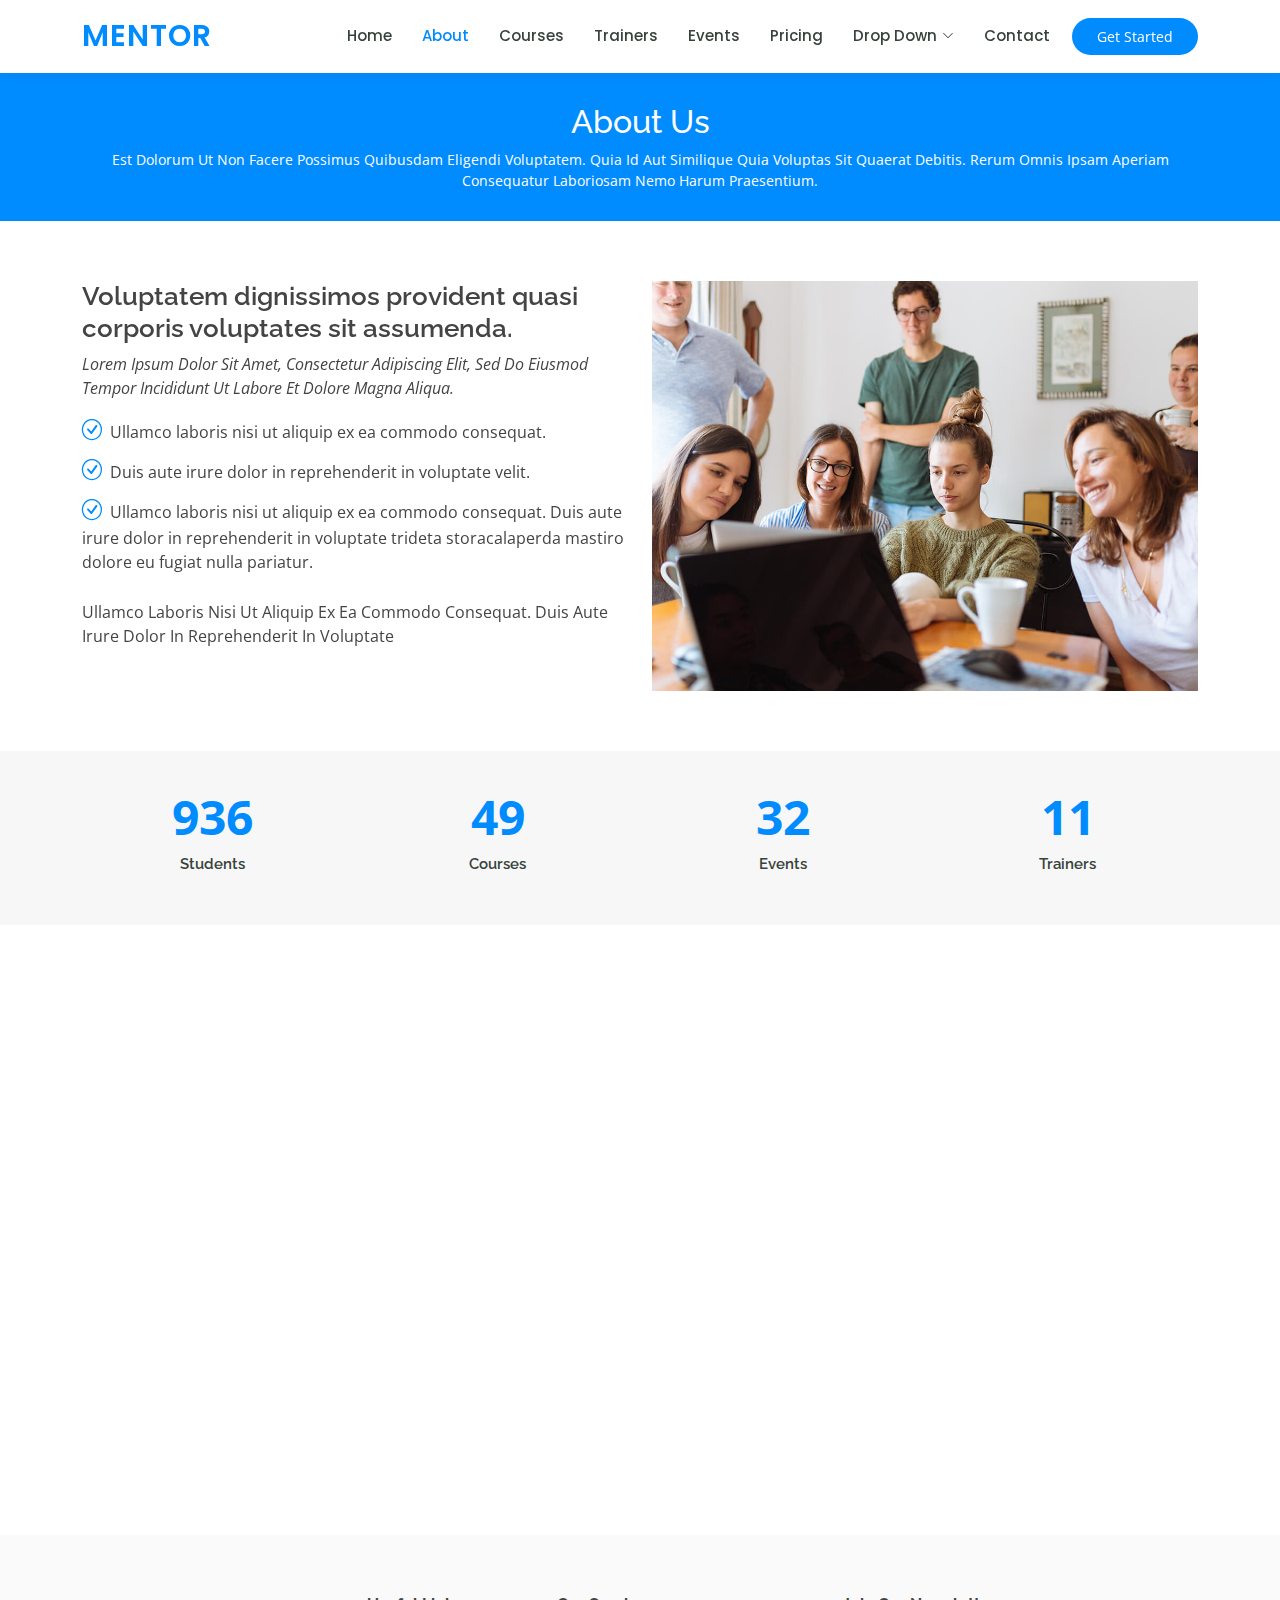
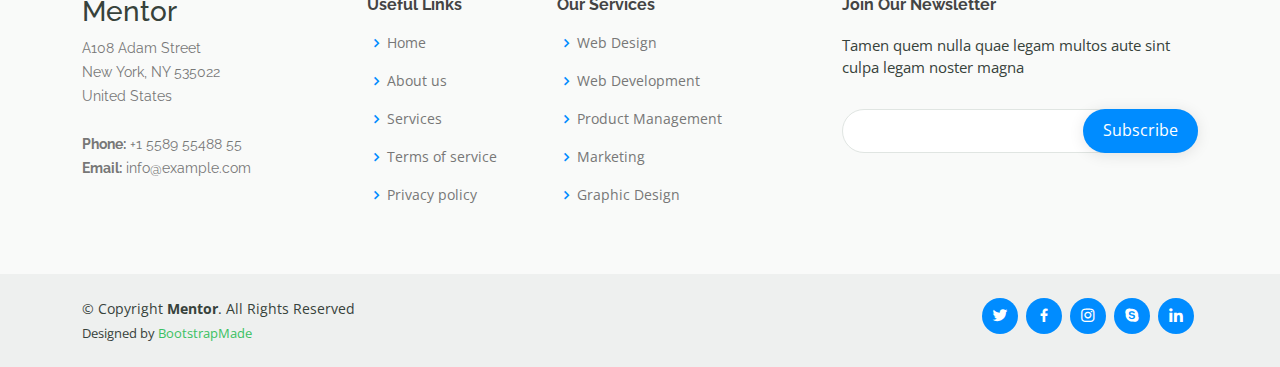
<file: about.html>
<!DOCTYPE html>
<html lang="en">

<head>
  <meta charset="utf-8">
  <meta content="width=device-width, initial-scale=1.0" name="viewport">

  <title>About - Mentor Bootstrap Template</title>
  <meta content="" name="description">
  <meta content="" name="keywords">

  <!-- Favicons -->
  <link href="assets/img/favicon.png" rel="icon">
  <link href="assets/img/apple-touch-icon.png" rel="apple-touch-icon">

  <!-- Google Fonts -->
  <link href="https://fonts.googleapis.com/css?family=Open+Sans:300,300i,400,400i,600,600i,700,700i|Raleway:300,300i,400,400i,500,500i,600,600i,700,700i|Poppins:300,300i,400,400i,500,500i,600,600i,700,700i" rel="stylesheet">

  <!-- Vendor CSS Files -->
  <link href="assets/vendor/animate.css/animate.min.css" rel="stylesheet">
  <link href="assets/vendor/aos/aos.css" rel="stylesheet">
  <link href="assets/vendor/bootstrap/css/bootstrap.min.css" rel="stylesheet">
  <link href="assets/vendor/bootstrap-icons/bootstrap-icons.css" rel="stylesheet">
  <link href="assets/vendor/boxicons/css/boxicons.min.css" rel="stylesheet">
  <link href="assets/vendor/remixicon/remixicon.css" rel="stylesheet">
  <link href="assets/vendor/swiper/swiper-bundle.min.css" rel="stylesheet">

  <!-- Template Main CSS File -->
  <link href="assets/css/style.css" rel="stylesheet">

  <!-- =======================================================
  * Template Name: Mentor - v4.4.0
  * Template URL: https://bootstrapmade.com/mentor-free-education-bootstrap-theme/
  * Author: BootstrapMade.com
  * License: https://bootstrapmade.com/license/
  ======================================================== -->
</head>

<body>

  <!-- ======= Header ======= -->
  <header id="header" class="fixed-top">
    <div class="container d-flex align-items-center">

      <h1 class="logo me-auto"><a href="index.html">Mentor</a></h1>
      <!-- Uncomment below if you prefer to use an image logo -->
      <!-- <a href="index.html" class="logo me-auto"><img src="assets/img/logo.png" alt="" class="img-fluid"></a>-->

      <nav id="navbar" class="navbar order-last order-lg-0">
        <ul>
          <li><a href="index.html">Home</a></li>
          <li><a class="active" href="about.html">About</a></li>
          <li><a href="courses.html">Courses</a></li>
          <li><a href="trainers.html">Trainers</a></li>
          <li><a href="events.html">Events</a></li>
          <li><a href="pricing.html">Pricing</a></li>

          <li class="dropdown"><a href="#"><span>Drop Down</span> <i class="bi bi-chevron-down"></i></a>
            <ul>
              <li><a href="#">Drop Down 1</a></li>
              <li class="dropdown"><a href="#"><span>Deep Drop Down</span> <i class="bi bi-chevron-right"></i></a>
                <ul>
                  <li><a href="#">Deep Drop Down 1</a></li>
                  <li><a href="#">Deep Drop Down 2</a></li>
                  <li><a href="#">Deep Drop Down 3</a></li>
                  <li><a href="#">Deep Drop Down 4</a></li>
                  <li><a href="#">Deep Drop Down 5</a></li>
                </ul>
              </li>
              <li><a href="#">Drop Down 2</a></li>
              <li><a href="#">Drop Down 3</a></li>
              <li><a href="#">Drop Down 4</a></li>
            </ul>
          </li>
          <li><a href="contact.html">Contact</a></li>
        </ul>
        <i class="bi bi-list mobile-nav-toggle"></i>
      </nav><!-- .navbar -->

      <a href="courses.html" class="get-started-btn">Get Started</a>

    </div>
  </header><!-- End Header -->

  <main id="main">
    <!-- ======= Breadcrumbs ======= -->
    <div class="breadcrumbs" data-aos="fade-in">
      <div class="container">
        <h2>About Us</h2>
        <p>Est dolorum ut non facere possimus quibusdam eligendi voluptatem. Quia id aut similique quia voluptas sit quaerat debitis. Rerum omnis ipsam aperiam consequatur laboriosam nemo harum praesentium. </p>
      </div>
    </div><!-- End Breadcrumbs -->

    <!-- ======= About Section ======= -->
    <section id="about" class="about">
      <div class="container" data-aos="fade-up">

        <div class="row">
          <div class="col-lg-6 order-1 order-lg-2" data-aos="fade-left" data-aos-delay="100">
            <img src="assets/img/about.jpg" class="img-fluid" alt="">
          </div>
          <div class="col-lg-6 pt-4 pt-lg-0 order-2 order-lg-1 content">
            <h3>Voluptatem dignissimos provident quasi corporis voluptates sit assumenda.</h3>
            <p class="fst-italic">
              Lorem ipsum dolor sit amet, consectetur adipiscing elit, sed do eiusmod tempor incididunt ut labore et dolore
              magna aliqua.
            </p>
            <ul>
              <li><i class="bi bi-check-circle"></i> Ullamco laboris nisi ut aliquip ex ea commodo consequat.</li>
              <li><i class="bi bi-check-circle"></i> Duis aute irure dolor in reprehenderit in voluptate velit.</li>
              <li><i class="bi bi-check-circle"></i> Ullamco laboris nisi ut aliquip ex ea commodo consequat. Duis aute irure dolor in reprehenderit in voluptate trideta storacalaperda mastiro dolore eu fugiat nulla pariatur.</li>
            </ul>
            <p>
              Ullamco laboris nisi ut aliquip ex ea commodo consequat. Duis aute irure dolor in reprehenderit in voluptate
            </p>

          </div>
        </div>

      </div>
    </section><!-- End About Section -->

    <!-- ======= Counts Section ======= -->
    <section id="counts" class="counts section-bg">
      <div class="container">

        <div class="row counters">

          <div class="col-lg-3 col-6 text-center">
            <span data-purecounter-start="0" data-purecounter-end="1232" data-purecounter-duration="1" class="purecounter"></span>
            <p>Students</p>
          </div>

          <div class="col-lg-3 col-6 text-center">
            <span data-purecounter-start="0" data-purecounter-end="64" data-purecounter-duration="1" class="purecounter"></span>
            <p>Courses</p>
          </div>

          <div class="col-lg-3 col-6 text-center">
            <span data-purecounter-start="0" data-purecounter-end="42" data-purecounter-duration="1" class="purecounter"></span>
            <p>Events</p>
          </div>

          <div class="col-lg-3 col-6 text-center">
            <span data-purecounter-start="0" data-purecounter-end="15" data-purecounter-duration="1" class="purecounter"></span>
            <p>Trainers</p>
          </div>

        </div>

      </div>
    </section><!-- End Counts Section -->

    <!-- ======= Testimonials Section ======= -->
    <section id="testimonials" class="testimonials">
      <div class="container" data-aos="fade-up">

        <div class="section-title">
          <h2>Testimonials</h2>
          <p>What are they saying</p>
        </div>

        <div class="testimonials-slider swiper-container" data-aos="fade-up" data-aos-delay="100">
          <div class="swiper-wrapper">

            <div class="swiper-slide">
              <div class="testimonial-wrap">
                <div class="testimonial-item">
                  <img src="assets/img/testimonials/testimonials-1.jpg" class="testimonial-img" alt="">
                  <h3>Saul Goodman</h3>
                  <h4>Ceo &amp; Founder</h4>
                  <p>
                    <i class="bx bxs-quote-alt-left quote-icon-left"></i>
                    Proin iaculis purus consequat sem cure digni ssim donec porttitora entum suscipit rhoncus. Accusantium quam, ultricies eget id, aliquam eget nibh et. Maecen aliquam, risus at semper.
                    <i class="bx bxs-quote-alt-right quote-icon-right"></i>
                  </p>
                </div>
              </div>
            </div><!-- End testimonial item -->

            <div class="swiper-slide">
              <div class="testimonial-wrap">
                <div class="testimonial-item">
                  <img src="assets/img/testimonials/testimonials-2.jpg" class="testimonial-img" alt="">
                  <h3>Sara Wilsson</h3>
                  <h4>Designer</h4>
                  <p>
                    <i class="bx bxs-quote-alt-left quote-icon-left"></i>
                    Export tempor illum tamen malis malis eram quae irure esse labore quem cillum quid cillum eram malis quorum velit fore eram velit sunt aliqua noster fugiat irure amet legam anim culpa.
                    <i class="bx bxs-quote-alt-right quote-icon-right"></i>
                  </p>
                </div>
              </div>
            </div><!-- End testimonial item -->

            <div class="swiper-slide">
              <div class="testimonial-wrap">
                <div class="testimonial-item">
                  <img src="assets/img/testimonials/testimonials-3.jpg" class="testimonial-img" alt="">
                  <h3>Jena Karlis</h3>
                  <h4>Store Owner</h4>
                  <p>
                    <i class="bx bxs-quote-alt-left quote-icon-left"></i>
                    Enim nisi quem export duis labore cillum quae magna enim sint quorum nulla quem veniam duis minim tempor labore quem eram duis noster aute amet eram fore quis sint minim.
                    <i class="bx bxs-quote-alt-right quote-icon-right"></i>
                  </p>
                </div>
              </div>
            </div><!-- End testimonial item -->

            <div class="swiper-slide">
              <div class="testimonial-wrap">
                <div class="testimonial-item">
                  <img src="assets/img/testimonials/testimonials-4.jpg" class="testimonial-img" alt="">
                  <h3>Matt Brandon</h3>
                  <h4>Freelancer</h4>
                  <p>
                    <i class="bx bxs-quote-alt-left quote-icon-left"></i>
                    Fugiat enim eram quae cillum dolore dolor amet nulla culpa multos export minim fugiat minim velit minim dolor enim duis veniam ipsum anim magna sunt elit fore quem dolore labore illum veniam.
                    <i class="bx bxs-quote-alt-right quote-icon-right"></i>
                  </p>
                </div>
              </div>
            </div><!-- End testimonial item -->

            <div class="swiper-slide">
              <div class="testimonial-wrap">
                <div class="testimonial-item">
                  <img src="assets/img/testimonials/testimonials-5.jpg" class="testimonial-img" alt="">
                  <h3>John Larson</h3>
                  <h4>Entrepreneur</h4>
                  <p>
                    <i class="bx bxs-quote-alt-left quote-icon-left"></i>
                    Quis quorum aliqua sint quem legam fore sunt eram irure aliqua veniam tempor noster veniam enim culpa labore duis sunt culpa nulla illum cillum fugiat legam esse veniam culpa fore nisi cillum quid.
                    <i class="bx bxs-quote-alt-right quote-icon-right"></i>
                  </p>
                </div>
              </div>
            </div><!-- End testimonial item -->

          </div>
          <div class="swiper-pagination"></div>
        </div>

      </div>
    </section><!-- End Testimonials Section -->

  </main><!-- End #main -->

  <!-- ======= Footer ======= -->
  <footer id="footer">

    <div class="footer-top">
      <div class="container">
        <div class="row">

          <div class="col-lg-3 col-md-6 footer-contact">
            <h3>Mentor</h3>
            <p>
              A108 Adam Street <br>
              New York, NY 535022<br>
              United States <br><br>
              <strong>Phone:</strong> +1 5589 55488 55<br>
              <strong>Email:</strong> info@example.com<br>
            </p>
          </div>

          <div class="col-lg-2 col-md-6 footer-links">
            <h4>Useful Links</h4>
            <ul>
              <li><i class="bx bx-chevron-right"></i> <a href="#">Home</a></li>
              <li><i class="bx bx-chevron-right"></i> <a href="#">About us</a></li>
              <li><i class="bx bx-chevron-right"></i> <a href="#">Services</a></li>
              <li><i class="bx bx-chevron-right"></i> <a href="#">Terms of service</a></li>
              <li><i class="bx bx-chevron-right"></i> <a href="#">Privacy policy</a></li>
            </ul>
          </div>

          <div class="col-lg-3 col-md-6 footer-links">
            <h4>Our Services</h4>
            <ul>
              <li><i class="bx bx-chevron-right"></i> <a href="#">Web Design</a></li>
              <li><i class="bx bx-chevron-right"></i> <a href="#">Web Development</a></li>
              <li><i class="bx bx-chevron-right"></i> <a href="#">Product Management</a></li>
              <li><i class="bx bx-chevron-right"></i> <a href="#">Marketing</a></li>
              <li><i class="bx bx-chevron-right"></i> <a href="#">Graphic Design</a></li>
            </ul>
          </div>

          <div class="col-lg-4 col-md-6 footer-newsletter">
            <h4>Join Our Newsletter</h4>
            <p>Tamen quem nulla quae legam multos aute sint culpa legam noster magna</p>
            <form action="" method="post">
              <input type="email" name="email"><input type="submit" value="Subscribe">
            </form>
          </div>

        </div>
      </div>
    </div>

    <div class="container d-md-flex py-4">

      <div class="me-md-auto text-center text-md-start">
        <div class="copyright">
          &copy; Copyright <strong><span>Mentor</span></strong>. All Rights Reserved
        </div>
        <div class="credits">
          <!-- All the links in the footer should remain intact. -->
          <!-- You can delete the links only if you purchased the pro version. -->
          <!-- Licensing information: https://bootstrapmade.com/license/ -->
          <!-- Purchase the pro version with working PHP/AJAX contact form: https://bootstrapmade.com/mentor-free-education-bootstrap-theme/ -->
          Designed by <a href="https://bootstrapmade.com/">BootstrapMade</a>
        </div>
      </div>
      <div class="social-links text-center text-md-right pt-3 pt-md-0">
        <a href="#" class="twitter"><i class="bx bxl-twitter"></i></a>
        <a href="#" class="facebook"><i class="bx bxl-facebook"></i></a>
        <a href="#" class="instagram"><i class="bx bxl-instagram"></i></a>
        <a href="#" class="google-plus"><i class="bx bxl-skype"></i></a>
        <a href="#" class="linkedin"><i class="bx bxl-linkedin"></i></a>
      </div>
    </div>
  </footer><!-- End Footer -->

  <div id="preloader"></div>
  <a href="#" class="back-to-top d-flex align-items-center justify-content-center"><i class="bi bi-arrow-up-short"></i></a>

  <!-- Vendor JS Files -->
  <script src="assets/vendor/aos/aos.js"></script>
  <script src="assets/vendor/bootstrap/js/bootstrap.bundle.min.js"></script>
  <script src="assets/vendor/php-email-form/validate.js"></script>
  <script src="assets/vendor/purecounter/purecounter.js"></script>
  <script src="assets/vendor/swiper/swiper-bundle.min.js"></script>

  <!-- Template Main JS File -->
  <script src="assets/js/main.js"></script>

</body>

</html>
</file>
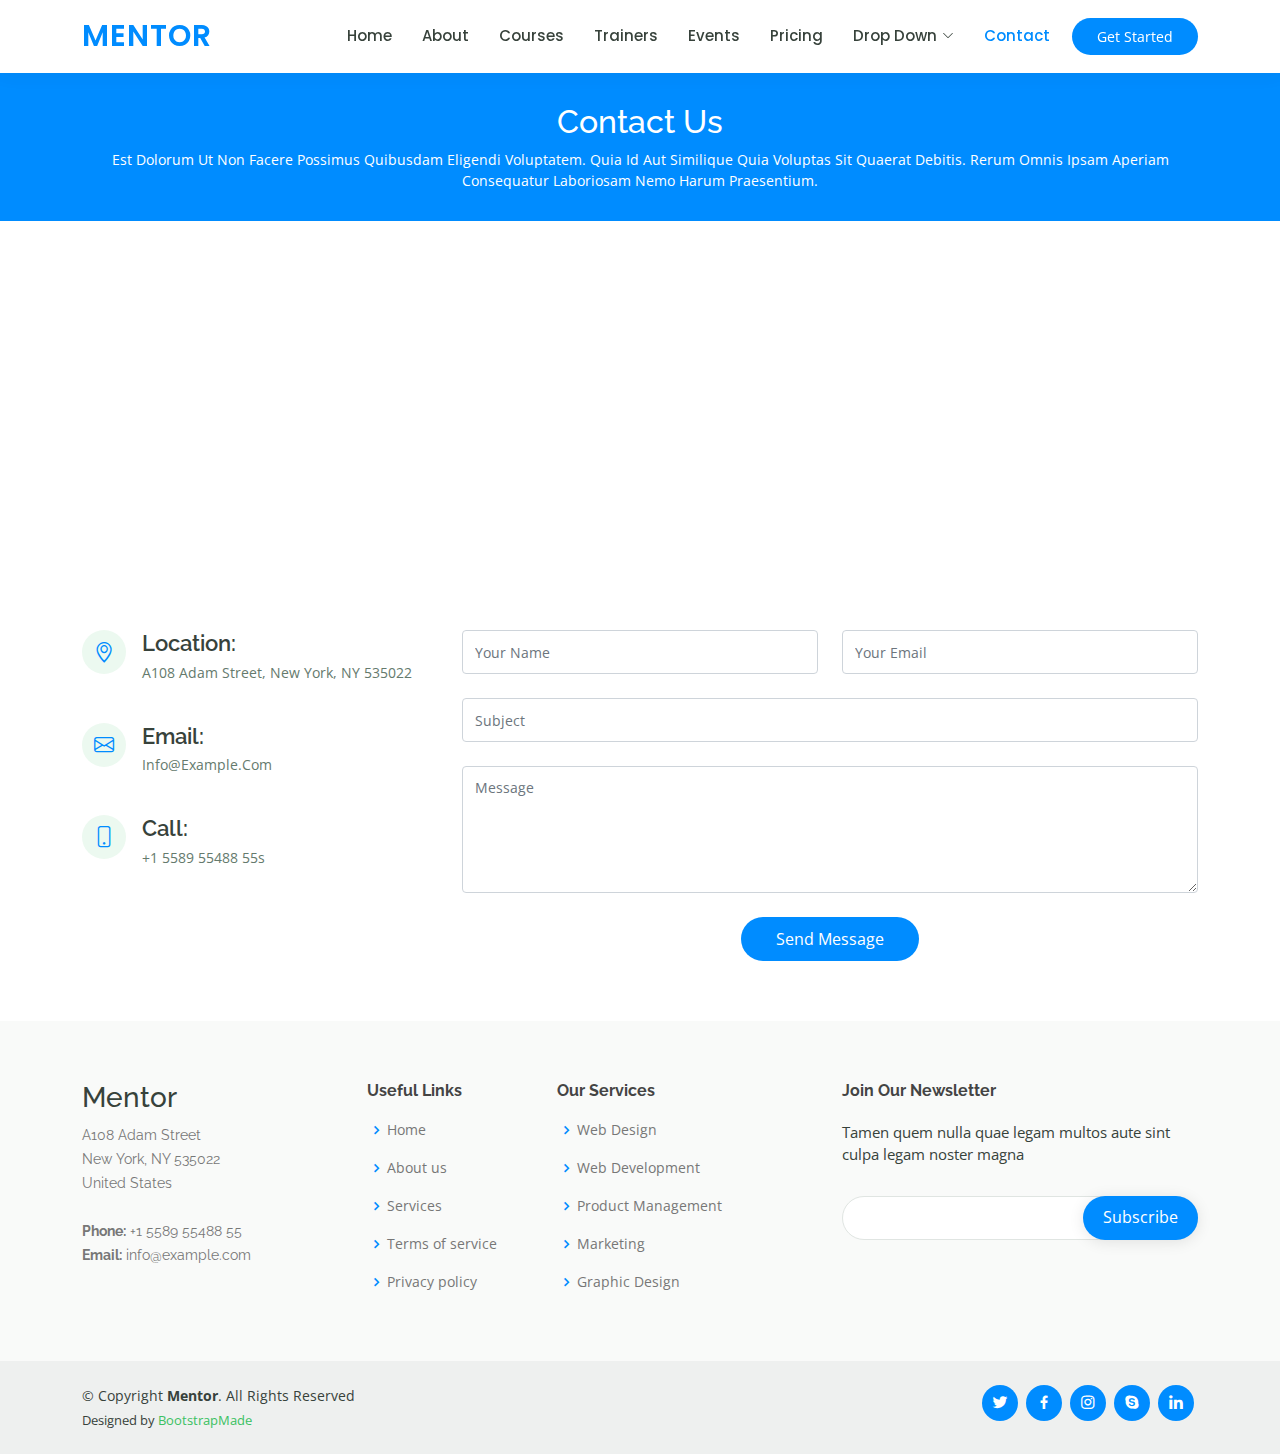
<file: contact.html>
<!DOCTYPE html>
<html lang="en">

<head>
  <meta charset="utf-8">
  <meta content="width=device-width, initial-scale=1.0" name="viewport">

  <title>Contact - Mentor Bootstrap Template</title>
  <meta content="" name="description">
  <meta content="" name="keywords">

  <!-- Favicons -->
  <link href="assets/img/favicon.png" rel="icon">
  <link href="assets/img/apple-touch-icon.png" rel="apple-touch-icon">

  <!-- Google Fonts -->
  <link href="https://fonts.googleapis.com/css?family=Open+Sans:300,300i,400,400i,600,600i,700,700i|Raleway:300,300i,400,400i,500,500i,600,600i,700,700i|Poppins:300,300i,400,400i,500,500i,600,600i,700,700i" rel="stylesheet">

  <!-- Vendor CSS Files -->
  <link href="assets/vendor/animate.css/animate.min.css" rel="stylesheet">
  <link href="assets/vendor/aos/aos.css" rel="stylesheet">
  <link href="assets/vendor/bootstrap/css/bootstrap.min.css" rel="stylesheet">
  <link href="assets/vendor/bootstrap-icons/bootstrap-icons.css" rel="stylesheet">
  <link href="assets/vendor/boxicons/css/boxicons.min.css" rel="stylesheet">
  <link href="assets/vendor/remixicon/remixicon.css" rel="stylesheet">
  <link href="assets/vendor/swiper/swiper-bundle.min.css" rel="stylesheet">

  <!-- Template Main CSS File -->
  <link href="assets/css/style.css" rel="stylesheet">

  <!-- =======================================================
  * Template Name: Mentor - v4.4.0
  * Template URL: https://bootstrapmade.com/mentor-free-education-bootstrap-theme/
  * Author: BootstrapMade.com
  * License: https://bootstrapmade.com/license/
  ======================================================== -->
</head>

<body>

  <!-- ======= Header ======= -->
  <header id="header" class="fixed-top">
    <div class="container d-flex align-items-center">

      <h1 class="logo me-auto"><a href="index.html">Mentor</a></h1>
      <!-- Uncomment below if you prefer to use an image logo -->
      <!-- <a href="index.html" class="logo me-auto"><img src="assets/img/logo.png" alt="" class="img-fluid"></a>-->

      <nav id="navbar" class="navbar order-last order-lg-0">
        <ul>
          <li><a href="index.html">Home</a></li>
          <li><a href="about.html">About</a></li>
          <li><a href="courses.html">Courses</a></li>
          <li><a href="trainers.html">Trainers</a></li>
          <li><a href="events.html">Events</a></li>
          <li><a href="pricing.html">Pricing</a></li>

          <li class="dropdown"><a href="#"><span>Drop Down</span> <i class="bi bi-chevron-down"></i></a>
            <ul>
              <li><a href="#">Drop Down 1</a></li>
              <li class="dropdown"><a href="#"><span>Deep Drop Down</span> <i class="bi bi-chevron-right"></i></a>
                <ul>
                  <li><a href="#">Deep Drop Down 1</a></li>
                  <li><a href="#">Deep Drop Down 2</a></li>
                  <li><a href="#">Deep Drop Down 3</a></li>
                  <li><a href="#">Deep Drop Down 4</a></li>
                  <li><a href="#">Deep Drop Down 5</a></li>
                </ul>
              </li>
              <li><a href="#">Drop Down 2</a></li>
              <li><a href="#">Drop Down 3</a></li>
              <li><a href="#">Drop Down 4</a></li>
            </ul>
          </li>
          <li><a class="active" href="contact.html">Contact</a></li>
        </ul>
        <i class="bi bi-list mobile-nav-toggle"></i>
      </nav><!-- .navbar -->

      <a href="courses.html" class="get-started-btn">Get Started</a>

    </div>
  </header><!-- End Header -->

  <main id="main">

    <!-- ======= Breadcrumbs ======= -->
    <div class="breadcrumbs" data-aos="fade-in">
      <div class="container">
        <h2>Contact Us</h2>
        <p>Est dolorum ut non facere possimus quibusdam eligendi voluptatem. Quia id aut similique quia voluptas sit quaerat debitis. Rerum omnis ipsam aperiam consequatur laboriosam nemo harum praesentium. </p>
      </div>
    </div><!-- End Breadcrumbs -->

    <!-- ======= Contact Section ======= -->
    <section id="contact" class="contact">
      <div data-aos="fade-up">
        <iframe style="border:0; width: 100%; height: 350px;" src="https://www.google.com/maps/embed?pb=!1m14!1m8!1m3!1d12097.433213460943!2d-74.0062269!3d40.7101282!3m2!1i1024!2i768!4f13.1!3m3!1m2!1s0x0%3A0xb89d1fe6bc499443!2sDowntown+Conference+Center!5e0!3m2!1smk!2sbg!4v1539943755621" frameborder="0" allowfullscreen></iframe>
      </div>

      <div class="container" data-aos="fade-up">

        <div class="row mt-5">

          <div class="col-lg-4">
            <div class="info">
              <div class="address">
                <i class="bi bi-geo-alt"></i>
                <h4>Location:</h4>
                <p>A108 Adam Street, New York, NY 535022</p>
              </div>

              <div class="email">
                <i class="bi bi-envelope"></i>
                <h4>Email:</h4>
                <p>info@example.com</p>
              </div>

              <div class="phone">
                <i class="bi bi-phone"></i>
                <h4>Call:</h4>
                <p>+1 5589 55488 55s</p>
              </div>

            </div>

          </div>

          <div class="col-lg-8 mt-5 mt-lg-0">

            <form action="forms/contact.php" method="post" role="form" class="php-email-form">
              <div class="row">
                <div class="col-md-6 form-group">
                  <input type="text" name="name" class="form-control" id="name" placeholder="Your Name" required>
                </div>
                <div class="col-md-6 form-group mt-3 mt-md-0">
                  <input type="email" class="form-control" name="email" id="email" placeholder="Your Email" required>
                </div>
              </div>
              <div class="form-group mt-3">
                <input type="text" class="form-control" name="subject" id="subject" placeholder="Subject" required>
              </div>
              <div class="form-group mt-3">
                <textarea class="form-control" name="message" rows="5" placeholder="Message" required></textarea>
              </div>
              <div class="my-3">
                <div class="loading">Loading</div>
                <div class="error-message"></div>
                <div class="sent-message">Your message has been sent. Thank you!</div>
              </div>
              <div class="text-center"><button type="submit">Send Message</button></div>
            </form>

          </div>

        </div>

      </div>
    </section><!-- End Contact Section -->

  </main><!-- End #main -->

  <!-- ======= Footer ======= -->
  <footer id="footer">

    <div class="footer-top">
      <div class="container">
        <div class="row">

          <div class="col-lg-3 col-md-6 footer-contact">
            <h3>Mentor</h3>
            <p>
              A108 Adam Street <br>
              New York, NY 535022<br>
              United States <br><br>
              <strong>Phone:</strong> +1 5589 55488 55<br>
              <strong>Email:</strong> info@example.com<br>
            </p>
          </div>

          <div class="col-lg-2 col-md-6 footer-links">
            <h4>Useful Links</h4>
            <ul>
              <li><i class="bx bx-chevron-right"></i> <a href="#">Home</a></li>
              <li><i class="bx bx-chevron-right"></i> <a href="#">About us</a></li>
              <li><i class="bx bx-chevron-right"></i> <a href="#">Services</a></li>
              <li><i class="bx bx-chevron-right"></i> <a href="#">Terms of service</a></li>
              <li><i class="bx bx-chevron-right"></i> <a href="#">Privacy policy</a></li>
            </ul>
          </div>

          <div class="col-lg-3 col-md-6 footer-links">
            <h4>Our Services</h4>
            <ul>
              <li><i class="bx bx-chevron-right"></i> <a href="#">Web Design</a></li>
              <li><i class="bx bx-chevron-right"></i> <a href="#">Web Development</a></li>
              <li><i class="bx bx-chevron-right"></i> <a href="#">Product Management</a></li>
              <li><i class="bx bx-chevron-right"></i> <a href="#">Marketing</a></li>
              <li><i class="bx bx-chevron-right"></i> <a href="#">Graphic Design</a></li>
            </ul>
          </div>

          <div class="col-lg-4 col-md-6 footer-newsletter">
            <h4>Join Our Newsletter</h4>
            <p>Tamen quem nulla quae legam multos aute sint culpa legam noster magna</p>
            <form action="" method="post">
              <input type="email" name="email"><input type="submit" value="Subscribe">
            </form>
          </div>

        </div>
      </div>
    </div>

    <div class="container d-md-flex py-4">

      <div class="me-md-auto text-center text-md-start">
        <div class="copyright">
          &copy; Copyright <strong><span>Mentor</span></strong>. All Rights Reserved
        </div>
        <div class="credits">
          <!-- All the links in the footer should remain intact. -->
          <!-- You can delete the links only if you purchased the pro version. -->
          <!-- Licensing information: https://bootstrapmade.com/license/ -->
          <!-- Purchase the pro version with working PHP/AJAX contact form: https://bootstrapmade.com/mentor-free-education-bootstrap-theme/ -->
          Designed by <a href="https://bootstrapmade.com/">BootstrapMade</a>
        </div>
      </div>
      <div class="social-links text-center text-md-right pt-3 pt-md-0">
        <a href="#" class="twitter"><i class="bx bxl-twitter"></i></a>
        <a href="#" class="facebook"><i class="bx bxl-facebook"></i></a>
        <a href="#" class="instagram"><i class="bx bxl-instagram"></i></a>
        <a href="#" class="google-plus"><i class="bx bxl-skype"></i></a>
        <a href="#" class="linkedin"><i class="bx bxl-linkedin"></i></a>
      </div>
    </div>
  </footer><!-- End Footer -->

  <div id="preloader"></div>
  <a href="#" class="back-to-top d-flex align-items-center justify-content-center"><i class="bi bi-arrow-up-short"></i></a>

  <!-- Vendor JS Files -->
  <script src="assets/vendor/aos/aos.js"></script>
  <script src="assets/vendor/bootstrap/js/bootstrap.bundle.min.js"></script>
  <script src="assets/vendor/php-email-form/validate.js"></script>
  <script src="assets/vendor/purecounter/purecounter.js"></script>
  <script src="assets/vendor/swiper/swiper-bundle.min.js"></script>

  <!-- Template Main JS File -->
  <script src="assets/js/main.js"></script>

</body>

</html>
</file>
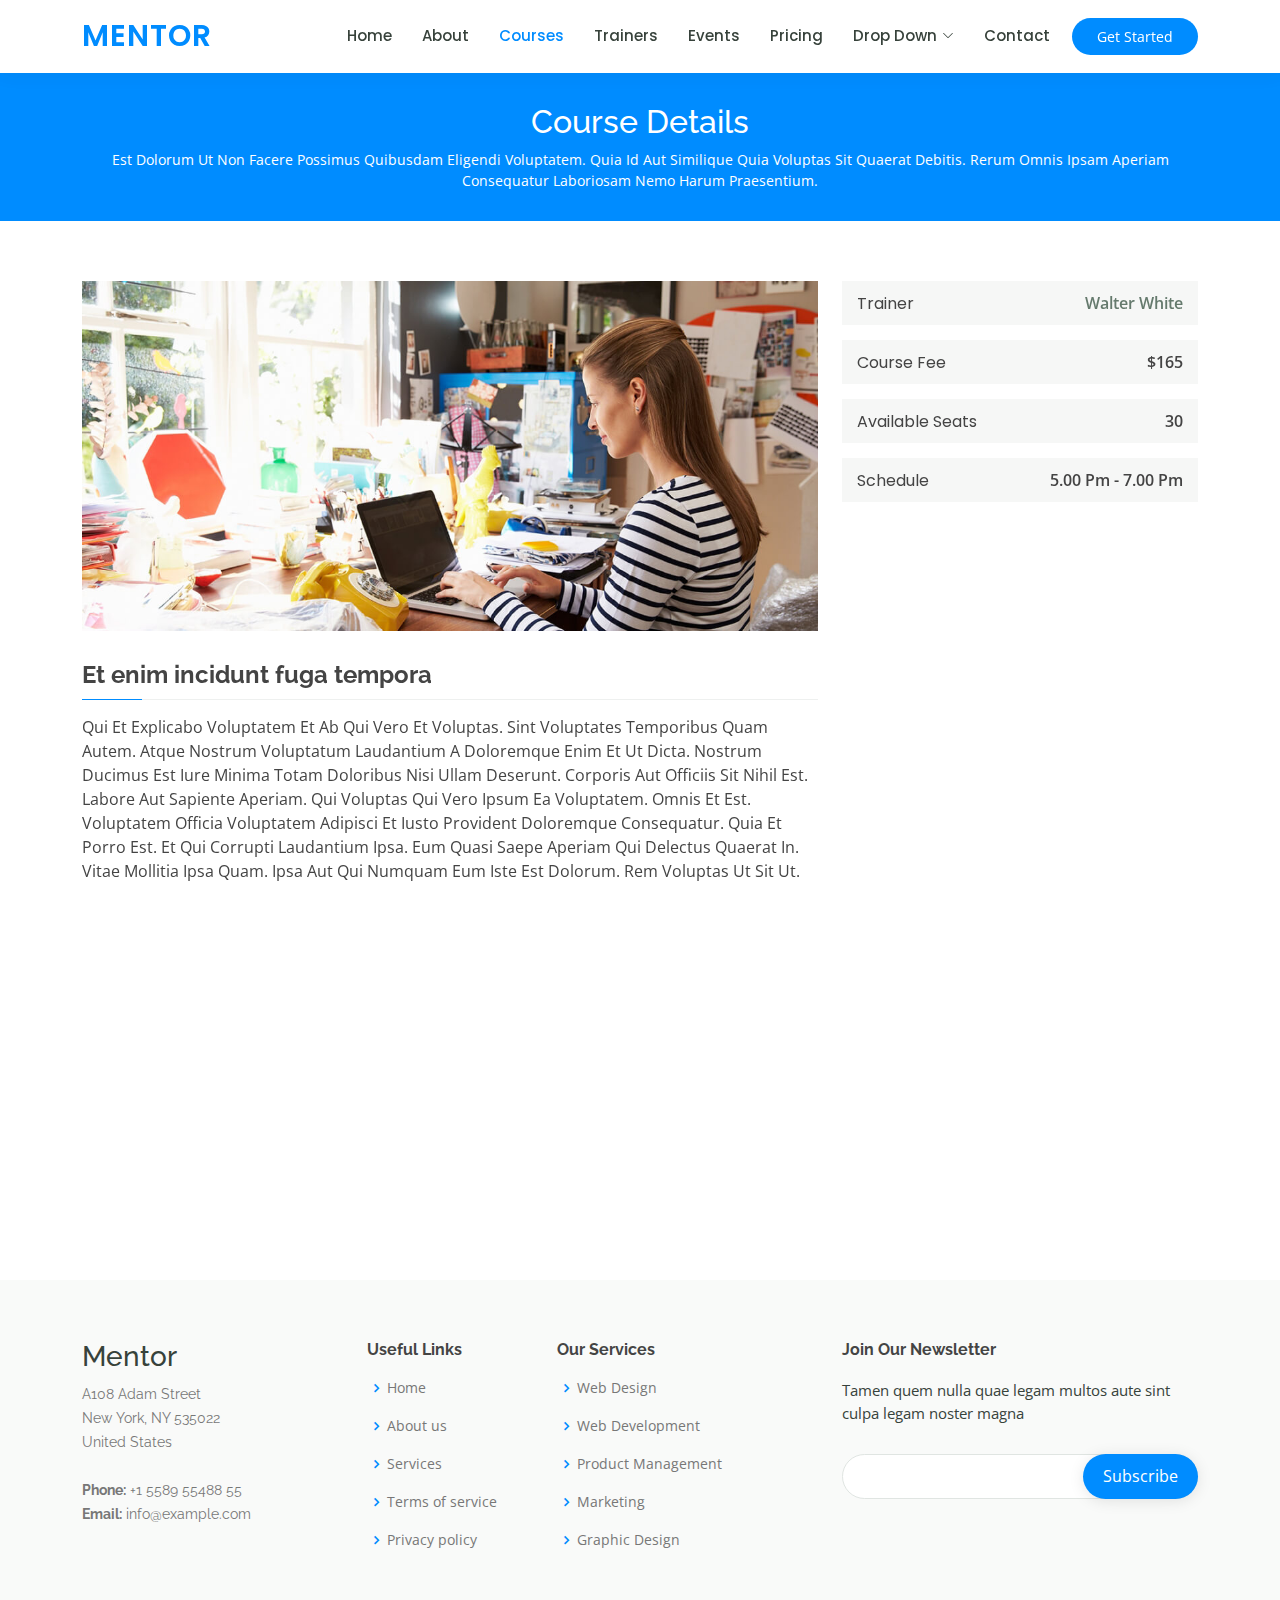
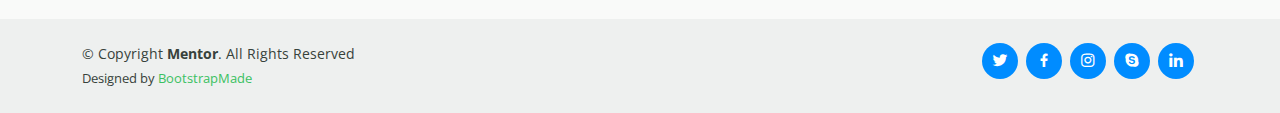
<file: course-details.html>
<!DOCTYPE html>
<html lang="en">

<head>
  <meta charset="utf-8">
  <meta content="width=device-width, initial-scale=1.0" name="viewport">

  <title>Course Details - Mentor Bootstrap Template</title>
  <meta content="" name="description">
  <meta content="" name="keywords">

  <!-- Favicons -->
  <link href="assets/img/favicon.png" rel="icon">
  <link href="assets/img/apple-touch-icon.png" rel="apple-touch-icon">

  <!-- Google Fonts -->
  <link href="https://fonts.googleapis.com/css?family=Open+Sans:300,300i,400,400i,600,600i,700,700i|Raleway:300,300i,400,400i,500,500i,600,600i,700,700i|Poppins:300,300i,400,400i,500,500i,600,600i,700,700i" rel="stylesheet">

  <!-- Vendor CSS Files -->
  <link href="assets/vendor/animate.css/animate.min.css" rel="stylesheet">
  <link href="assets/vendor/aos/aos.css" rel="stylesheet">
  <link href="assets/vendor/bootstrap/css/bootstrap.min.css" rel="stylesheet">
  <link href="assets/vendor/bootstrap-icons/bootstrap-icons.css" rel="stylesheet">
  <link href="assets/vendor/boxicons/css/boxicons.min.css" rel="stylesheet">
  <link href="assets/vendor/remixicon/remixicon.css" rel="stylesheet">
  <link href="assets/vendor/swiper/swiper-bundle.min.css" rel="stylesheet">

  <!-- Template Main CSS File -->
  <link href="assets/css/style.css" rel="stylesheet">

  <!-- =======================================================
  * Template Name: Mentor - v4.4.0
  * Template URL: https://bootstrapmade.com/mentor-free-education-bootstrap-theme/
  * Author: BootstrapMade.com
  * License: https://bootstrapmade.com/license/
  ======================================================== -->
</head>

<body>

  <!-- ======= Header ======= -->
  <header id="header" class="fixed-top">
    <div class="container d-flex align-items-center">

      <h1 class="logo me-auto"><a href="index.html">Mentor</a></h1>
      <!-- Uncomment below if you prefer to use an image logo -->
      <!-- <a href="index.html" class="logo me-auto"><img src="assets/img/logo.png" alt="" class="img-fluid"></a>-->

      <nav id="navbar" class="navbar order-last order-lg-0">
        <ul>
          <li><a href="index.html">Home</a></li>
          <li><a href="about.html">About</a></li>
          <li><a class="active" href="courses.html">Courses</a></li>
          <li><a href="trainers.html">Trainers</a></li>
          <li><a href="events.html">Events</a></li>
          <li><a href="pricing.html">Pricing</a></li>

          <li class="dropdown"><a href="#"><span>Drop Down</span> <i class="bi bi-chevron-down"></i></a>
            <ul>
              <li><a href="#">Drop Down 1</a></li>
              <li class="dropdown"><a href="#"><span>Deep Drop Down</span> <i class="bi bi-chevron-right"></i></a>
                <ul>
                  <li><a href="#">Deep Drop Down 1</a></li>
                  <li><a href="#">Deep Drop Down 2</a></li>
                  <li><a href="#">Deep Drop Down 3</a></li>
                  <li><a href="#">Deep Drop Down 4</a></li>
                  <li><a href="#">Deep Drop Down 5</a></li>
                </ul>
              </li>
              <li><a href="#">Drop Down 2</a></li>
              <li><a href="#">Drop Down 3</a></li>
              <li><a href="#">Drop Down 4</a></li>
            </ul>
          </li>
          <li><a href="contact.html">Contact</a></li>
        </ul>
        <i class="bi bi-list mobile-nav-toggle"></i>
      </nav><!-- .navbar -->

      <a href="courses.html" class="get-started-btn">Get Started</a>

    </div>
  </header><!-- End Header -->

  <main id="main">

    <!-- ======= Breadcrumbs ======= -->
    <div class="breadcrumbs" data-aos="fade-in">
      <div class="container">
        <h2>Course Details</h2>
        <p>Est dolorum ut non facere possimus quibusdam eligendi voluptatem. Quia id aut similique quia voluptas sit quaerat debitis. Rerum omnis ipsam aperiam consequatur laboriosam nemo harum praesentium. </p>
      </div>
    </div><!-- End Breadcrumbs -->

    <!-- ======= Cource Details Section ======= -->
    <section id="course-details" class="course-details">
      <div class="container" data-aos="fade-up">

        <div class="row">
          <div class="col-lg-8">
            <img src="assets/img/course-details.jpg" class="img-fluid" alt="">
            <h3>Et enim incidunt fuga tempora</h3>
            <p>
              Qui et explicabo voluptatem et ab qui vero et voluptas. Sint voluptates temporibus quam autem. Atque nostrum voluptatum laudantium a doloremque enim et ut dicta. Nostrum ducimus est iure minima totam doloribus nisi ullam deserunt. Corporis aut officiis sit nihil est. Labore aut sapiente aperiam.
              Qui voluptas qui vero ipsum ea voluptatem. Omnis et est. Voluptatem officia voluptatem adipisci et iusto provident doloremque consequatur. Quia et porro est. Et qui corrupti laudantium ipsa.
              Eum quasi saepe aperiam qui delectus quaerat in. Vitae mollitia ipsa quam. Ipsa aut qui numquam eum iste est dolorum. Rem voluptas ut sit ut.
            </p>
          </div>
          <div class="col-lg-4">

            <div class="course-info d-flex justify-content-between align-items-center">
              <h5>Trainer</h5>
              <p><a href="#">Walter White</a></p>
            </div>

            <div class="course-info d-flex justify-content-between align-items-center">
              <h5>Course Fee</h5>
              <p>$165</p>
            </div>

            <div class="course-info d-flex justify-content-between align-items-center">
              <h5>Available Seats</h5>
              <p>30</p>
            </div>

            <div class="course-info d-flex justify-content-between align-items-center">
              <h5>Schedule</h5>
              <p>5.00 pm - 7.00 pm</p>
            </div>

          </div>
        </div>

      </div>
    </section><!-- End Cource Details Section -->

    <!-- ======= Cource Details Tabs Section ======= -->
    <section id="cource-details-tabs" class="cource-details-tabs">
      <div class="container" data-aos="fade-up">

        <div class="row">
          <div class="col-lg-3">
            <ul class="nav nav-tabs flex-column">
              <li class="nav-item">
                <a class="nav-link active show" data-toggle="tab" href="#tab-1">Modi sit est</a>
              </li>
              <li class="nav-item">
                <a class="nav-link" data-toggle="tab" href="#tab-2">Unde praesentium sed</a>
              </li>
              <li class="nav-item">
                <a class="nav-link" data-toggle="tab" href="#tab-3">Pariatur explicabo vel</a>
              </li>
              <li class="nav-item">
                <a class="nav-link" data-toggle="tab" href="#tab-4">Nostrum qui quasi</a>
              </li>
              <li class="nav-item">
                <a class="nav-link" data-toggle="tab" href="#tab-5">Iusto ut expedita aut</a>
              </li>
            </ul>
          </div>
          <div class="col-lg-9 mt-4 mt-lg-0">
            <div class="tab-content">
              <div class="tab-pane active show" id="tab-1">
                <div class="row">
                  <div class="col-lg-8 details order-2 order-lg-1">
                    <h3>Architecto ut aperiam autem id</h3>
                    <p class="fst-italic">Qui laudantium consequatur laborum sit qui ad sapiente dila parde sonata raqer a videna mareta paulona marka</p>
                    <p>Et nobis maiores eius. Voluptatibus ut enim blanditiis atque harum sint. Laborum eos ipsum ipsa odit magni. Incidunt hic ut molestiae aut qui. Est repellat minima eveniet eius et quis magni nihil. Consequatur dolorem quaerat quos qui similique accusamus nostrum rem vero</p>
                  </div>
                  <div class="col-lg-4 text-center order-1 order-lg-2">
                    <img src="assets/img/course-details-tab-1.png" alt="" class="img-fluid">
                  </div>
                </div>
              </div>
              <div class="tab-pane" id="tab-2">
                <div class="row">
                  <div class="col-lg-8 details order-2 order-lg-1">
                    <h3>Et blanditiis nemo veritatis excepturi</h3>
                    <p class="fst-italic">Qui laudantium consequatur laborum sit qui ad sapiente dila parde sonata raqer a videna mareta paulona marka</p>
                    <p>Ea ipsum voluptatem consequatur quis est. Illum error ullam omnis quia et reiciendis sunt sunt est. Non aliquid repellendus itaque accusamus eius et velit ipsa voluptates. Optio nesciunt eaque beatae accusamus lerode pakto madirna desera vafle de nideran pal</p>
                  </div>
                  <div class="col-lg-4 text-center order-1 order-lg-2">
                    <img src="assets/img/course-details-tab-2.png" alt="" class="img-fluid">
                  </div>
                </div>
              </div>
              <div class="tab-pane" id="tab-3">
                <div class="row">
                  <div class="col-lg-8 details order-2 order-lg-1">
                    <h3>Impedit facilis occaecati odio neque aperiam sit</h3>
                    <p class="fst-italic">Eos voluptatibus quo. Odio similique illum id quidem non enim fuga. Qui natus non sunt dicta dolor et. In asperiores velit quaerat perferendis aut</p>
                    <p>Iure officiis odit rerum. Harum sequi eum illum corrupti culpa veritatis quisquam. Neque necessitatibus illo rerum eum ut. Commodi ipsam minima molestiae sed laboriosam a iste odio. Earum odit nesciunt fugiat sit ullam. Soluta et harum voluptatem optio quae</p>
                  </div>
                  <div class="col-lg-4 text-center order-1 order-lg-2">
                    <img src="assets/img/course-details-tab-3.png" alt="" class="img-fluid">
                  </div>
                </div>
              </div>
              <div class="tab-pane" id="tab-4">
                <div class="row">
                  <div class="col-lg-8 details order-2 order-lg-1">
                    <h3>Fuga dolores inventore laboriosam ut est accusamus laboriosam dolore</h3>
                    <p class="fst-italic">Totam aperiam accusamus. Repellat consequuntur iure voluptas iure porro quis delectus</p>
                    <p>Eaque consequuntur consequuntur libero expedita in voluptas. Nostrum ipsam necessitatibus aliquam fugiat debitis quis velit. Eum ex maxime error in consequatur corporis atque. Eligendi asperiores sed qui veritatis aperiam quia a laborum inventore</p>
                  </div>
                  <div class="col-lg-4 text-center order-1 order-lg-2">
                    <img src="assets/img/course-details-tab-4.png" alt="" class="img-fluid">
                  </div>
                </div>
              </div>
              <div class="tab-pane" id="tab-5">
                <div class="row">
                  <div class="col-lg-8 details order-2 order-lg-1">
                    <h3>Est eveniet ipsam sindera pad rone matrelat sando reda</h3>
                    <p class="fst-italic">Omnis blanditiis saepe eos autem qui sunt debitis porro quia.</p>
                    <p>Exercitationem nostrum omnis. Ut reiciendis repudiandae minus. Omnis recusandae ut non quam ut quod eius qui. Ipsum quia odit vero atque qui quibusdam amet. Occaecati sed est sint aut vitae molestiae voluptate vel</p>
                  </div>
                  <div class="col-lg-4 text-center order-1 order-lg-2">
                    <img src="assets/img/course-details-tab-5.png" alt="" class="img-fluid">
                  </div>
                </div>
              </div>
            </div>
          </div>
        </div>

      </div>
    </section><!-- End Cource Details Tabs Section -->

  </main><!-- End #main -->

  <!-- ======= Footer ======= -->
  <footer id="footer">

    <div class="footer-top">
      <div class="container">
        <div class="row">

          <div class="col-lg-3 col-md-6 footer-contact">
            <h3>Mentor</h3>
            <p>
              A108 Adam Street <br>
              New York, NY 535022<br>
              United States <br><br>
              <strong>Phone:</strong> +1 5589 55488 55<br>
              <strong>Email:</strong> info@example.com<br>
            </p>
          </div>

          <div class="col-lg-2 col-md-6 footer-links">
            <h4>Useful Links</h4>
            <ul>
              <li><i class="bx bx-chevron-right"></i> <a href="#">Home</a></li>
              <li><i class="bx bx-chevron-right"></i> <a href="#">About us</a></li>
              <li><i class="bx bx-chevron-right"></i> <a href="#">Services</a></li>
              <li><i class="bx bx-chevron-right"></i> <a href="#">Terms of service</a></li>
              <li><i class="bx bx-chevron-right"></i> <a href="#">Privacy policy</a></li>
            </ul>
          </div>

          <div class="col-lg-3 col-md-6 footer-links">
            <h4>Our Services</h4>
            <ul>
              <li><i class="bx bx-chevron-right"></i> <a href="#">Web Design</a></li>
              <li><i class="bx bx-chevron-right"></i> <a href="#">Web Development</a></li>
              <li><i class="bx bx-chevron-right"></i> <a href="#">Product Management</a></li>
              <li><i class="bx bx-chevron-right"></i> <a href="#">Marketing</a></li>
              <li><i class="bx bx-chevron-right"></i> <a href="#">Graphic Design</a></li>
            </ul>
          </div>

          <div class="col-lg-4 col-md-6 footer-newsletter">
            <h4>Join Our Newsletter</h4>
            <p>Tamen quem nulla quae legam multos aute sint culpa legam noster magna</p>
            <form action="" method="post">
              <input type="email" name="email"><input type="submit" value="Subscribe">
            </form>
          </div>

        </div>
      </div>
    </div>

    <div class="container d-md-flex py-4">

      <div class="me-md-auto text-center text-md-start">
        <div class="copyright">
          &copy; Copyright <strong><span>Mentor</span></strong>. All Rights Reserved
        </div>
        <div class="credits">
          <!-- All the links in the footer should remain intact. -->
          <!-- You can delete the links only if you purchased the pro version. -->
          <!-- Licensing information: https://bootstrapmade.com/license/ -->
          <!-- Purchase the pro version with working PHP/AJAX contact form: https://bootstrapmade.com/mentor-free-education-bootstrap-theme/ -->
          Designed by <a href="https://bootstrapmade.com/">BootstrapMade</a>
        </div>
      </div>
      <div class="social-links text-center text-md-right pt-3 pt-md-0">
        <a href="#" class="twitter"><i class="bx bxl-twitter"></i></a>
        <a href="#" class="facebook"><i class="bx bxl-facebook"></i></a>
        <a href="#" class="instagram"><i class="bx bxl-instagram"></i></a>
        <a href="#" class="google-plus"><i class="bx bxl-skype"></i></a>
        <a href="#" class="linkedin"><i class="bx bxl-linkedin"></i></a>
      </div>
    </div>
  </footer><!-- End Footer -->

  <div id="preloader"></div>
  <a href="#" class="back-to-top d-flex align-items-center justify-content-center"><i class="bi bi-arrow-up-short"></i></a>

  <!-- Vendor JS Files -->
  <script src="assets/vendor/aos/aos.js"></script>
  <script src="assets/vendor/bootstrap/js/bootstrap.bundle.min.js"></script>
  <script src="assets/vendor/php-email-form/validate.js"></script>
  <script src="assets/vendor/purecounter/purecounter.js"></script>
  <script src="assets/vendor/swiper/swiper-bundle.min.js"></script>

  <!-- Template Main JS File -->
  <script src="assets/js/main.js"></script>

</body>

</html>
</file>
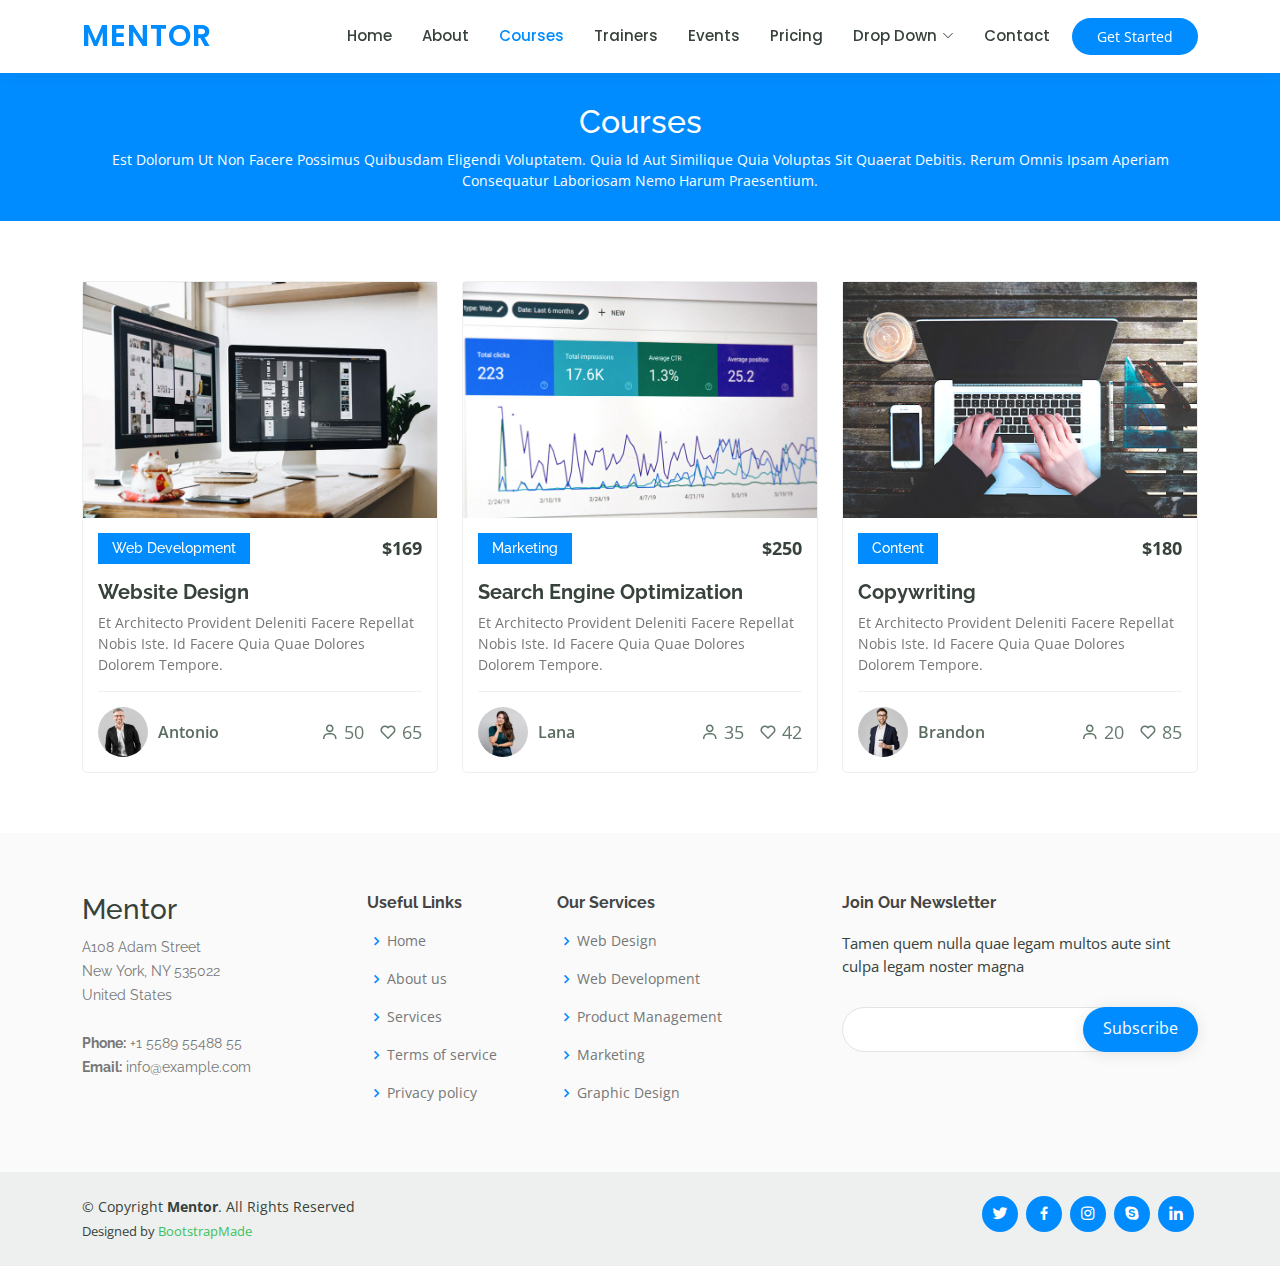
<file: courses.html>
<!DOCTYPE html>
<html lang="en">

<head>
  <meta charset="utf-8">
  <meta content="width=device-width, initial-scale=1.0" name="viewport">

  <title>Courses - Mentor Bootstrap Template</title>
  <meta content="" name="description">
  <meta content="" name="keywords">

  <!-- Favicons -->
  <link href="assets/img/favicon.png" rel="icon">
  <link href="assets/img/apple-touch-icon.png" rel="apple-touch-icon">

  <!-- Google Fonts -->
  <link href="https://fonts.googleapis.com/css?family=Open+Sans:300,300i,400,400i,600,600i,700,700i|Raleway:300,300i,400,400i,500,500i,600,600i,700,700i|Poppins:300,300i,400,400i,500,500i,600,600i,700,700i" rel="stylesheet">

  <!-- Vendor CSS Files -->
  <link href="assets/vendor/animate.css/animate.min.css" rel="stylesheet">
  <link href="assets/vendor/aos/aos.css" rel="stylesheet">
  <link href="assets/vendor/bootstrap/css/bootstrap.min.css" rel="stylesheet">
  <link href="assets/vendor/bootstrap-icons/bootstrap-icons.css" rel="stylesheet">
  <link href="assets/vendor/boxicons/css/boxicons.min.css" rel="stylesheet">
  <link href="assets/vendor/remixicon/remixicon.css" rel="stylesheet">
  <link href="assets/vendor/swiper/swiper-bundle.min.css" rel="stylesheet">

  <!-- Template Main CSS File -->
  <link href="assets/css/style.css" rel="stylesheet">

  <!-- =======================================================
  * Template Name: Mentor - v4.4.0
  * Template URL: https://bootstrapmade.com/mentor-free-education-bootstrap-theme/
  * Author: BootstrapMade.com
  * License: https://bootstrapmade.com/license/
  ======================================================== -->
</head>

<body>

  <!-- ======= Header ======= -->
  <header id="header" class="fixed-top">
    <div class="container d-flex align-items-center">

      <h1 class="logo me-auto"><a href="index.html">Mentor</a></h1>
      <!-- Uncomment below if you prefer to use an image logo -->
      <!-- <a href="index.html" class="logo me-auto"><img src="assets/img/logo.png" alt="" class="img-fluid"></a>-->

      <nav id="navbar" class="navbar order-last order-lg-0">
        <ul>
          <li><a href="index.html">Home</a></li>
          <li><a href="about.html">About</a></li>
          <li><a class="active" href="courses.html">Courses</a></li>
          <li><a href="trainers.html">Trainers</a></li>
          <li><a href="events.html">Events</a></li>
          <li><a href="pricing.html">Pricing</a></li>

          <li class="dropdown"><a href="#"><span>Drop Down</span> <i class="bi bi-chevron-down"></i></a>
            <ul>
              <li><a href="#">Drop Down 1</a></li>
              <li class="dropdown"><a href="#"><span>Deep Drop Down</span> <i class="bi bi-chevron-right"></i></a>
                <ul>
                  <li><a href="#">Deep Drop Down 1</a></li>
                  <li><a href="#">Deep Drop Down 2</a></li>
                  <li><a href="#">Deep Drop Down 3</a></li>
                  <li><a href="#">Deep Drop Down 4</a></li>
                  <li><a href="#">Deep Drop Down 5</a></li>
                </ul>
              </li>
              <li><a href="#">Drop Down 2</a></li>
              <li><a href="#">Drop Down 3</a></li>
              <li><a href="#">Drop Down 4</a></li>
            </ul>
          </li>
          <li><a href="contact.html">Contact</a></li>
        </ul>
        <i class="bi bi-list mobile-nav-toggle"></i>
      </nav><!-- .navbar -->

      <a href="courses.html" class="get-started-btn">Get Started</a>

    </div>
  </header><!-- End Header -->

  <main id="main" data-aos="fade-in">

    <!-- ======= Breadcrumbs ======= -->
    <div class="breadcrumbs">
      <div class="container">
        <h2>Courses</h2>
        <p>Est dolorum ut non facere possimus quibusdam eligendi voluptatem. Quia id aut similique quia voluptas sit quaerat debitis. Rerum omnis ipsam aperiam consequatur laboriosam nemo harum praesentium. </p>
      </div>
    </div><!-- End Breadcrumbs -->

    <!-- ======= Courses Section ======= -->
    <section id="courses" class="courses">
      <div class="container" data-aos="fade-up">

        <div class="row" data-aos="zoom-in" data-aos-delay="100">

          <div class="col-lg-4 col-md-6 d-flex align-items-stretch">
            <div class="course-item">
              <img src="assets/img/course-1.jpg" class="img-fluid" alt="...">
              <div class="course-content">
                <div class="d-flex justify-content-between align-items-center mb-3">
                  <h4>Web Development</h4>
                  <p class="price">$169</p>
                </div>

                <h3><a href="course-details.html">Website Design</a></h3>
                <p>Et architecto provident deleniti facere repellat nobis iste. Id facere quia quae dolores dolorem tempore.</p>
                <div class="trainer d-flex justify-content-between align-items-center">
                  <div class="trainer-profile d-flex align-items-center">
                    <img src="assets/img/trainers/trainer-1.jpg" class="img-fluid" alt="">
                    <span>Antonio</span>
                  </div>
                  <div class="trainer-rank d-flex align-items-center">
                    <i class="bx bx-user"></i>&nbsp;50
                    &nbsp;&nbsp;
                    <i class="bx bx-heart"></i>&nbsp;65
                  </div>
                </div>
              </div>
            </div>
          </div> <!-- End Course Item-->

          <div class="col-lg-4 col-md-6 d-flex align-items-stretch mt-4 mt-md-0">
            <div class="course-item">
              <img src="assets/img/course-2.jpg" class="img-fluid" alt="...">
              <div class="course-content">
                <div class="d-flex justify-content-between align-items-center mb-3">
                  <h4>Marketing</h4>
                  <p class="price">$250</p>
                </div>

                <h3><a href="course-details.html">Search Engine Optimization</a></h3>
                <p>Et architecto provident deleniti facere repellat nobis iste. Id facere quia quae dolores dolorem tempore.</p>
                <div class="trainer d-flex justify-content-between align-items-center">
                  <div class="trainer-profile d-flex align-items-center">
                    <img src="assets/img/trainers/trainer-2.jpg" class="img-fluid" alt="">
                    <span>Lana</span>
                  </div>
                  <div class="trainer-rank d-flex align-items-center">
                    <i class="bx bx-user"></i>&nbsp;35
                    &nbsp;&nbsp;
                    <i class="bx bx-heart"></i>&nbsp;42
                  </div>
                </div>
              </div>
            </div>
          </div> <!-- End Course Item-->

          <div class="col-lg-4 col-md-6 d-flex align-items-stretch mt-4 mt-lg-0">
            <div class="course-item">
              <img src="assets/img/course-3.jpg" class="img-fluid" alt="...">
              <div class="course-content">
                <div class="d-flex justify-content-between align-items-center mb-3">
                  <h4>Content</h4>
                  <p class="price">$180</p>
                </div>

                <h3><a href="course-details.html">Copywriting</a></h3>
                <p>Et architecto provident deleniti facere repellat nobis iste. Id facere quia quae dolores dolorem tempore.</p>
                <div class="trainer d-flex justify-content-between align-items-center">
                  <div class="trainer-profile d-flex align-items-center">
                    <img src="assets/img/trainers/trainer-3.jpg" class="img-fluid" alt="">
                    <span>Brandon</span>
                  </div>
                  <div class="trainer-rank d-flex align-items-center">
                    <i class="bx bx-user"></i>&nbsp;20
                    &nbsp;&nbsp;
                    <i class="bx bx-heart"></i>&nbsp;85
                  </div>
                </div>
              </div>
            </div>
          </div> <!-- End Course Item-->

        </div>

      </div>
    </section><!-- End Courses Section -->

  </main><!-- End #main -->

  <!-- ======= Footer ======= -->
  <footer id="footer">

    <div class="footer-top">
      <div class="container">
        <div class="row">

          <div class="col-lg-3 col-md-6 footer-contact">
            <h3>Mentor</h3>
            <p>
              A108 Adam Street <br>
              New York, NY 535022<br>
              United States <br><br>
              <strong>Phone:</strong> +1 5589 55488 55<br>
              <strong>Email:</strong> info@example.com<br>
            </p>
          </div>

          <div class="col-lg-2 col-md-6 footer-links">
            <h4>Useful Links</h4>
            <ul>
              <li><i class="bx bx-chevron-right"></i> <a href="#">Home</a></li>
              <li><i class="bx bx-chevron-right"></i> <a href="#">About us</a></li>
              <li><i class="bx bx-chevron-right"></i> <a href="#">Services</a></li>
              <li><i class="bx bx-chevron-right"></i> <a href="#">Terms of service</a></li>
              <li><i class="bx bx-chevron-right"></i> <a href="#">Privacy policy</a></li>
            </ul>
          </div>

          <div class="col-lg-3 col-md-6 footer-links">
            <h4>Our Services</h4>
            <ul>
              <li><i class="bx bx-chevron-right"></i> <a href="#">Web Design</a></li>
              <li><i class="bx bx-chevron-right"></i> <a href="#">Web Development</a></li>
              <li><i class="bx bx-chevron-right"></i> <a href="#">Product Management</a></li>
              <li><i class="bx bx-chevron-right"></i> <a href="#">Marketing</a></li>
              <li><i class="bx bx-chevron-right"></i> <a href="#">Graphic Design</a></li>
            </ul>
          </div>

          <div class="col-lg-4 col-md-6 footer-newsletter">
            <h4>Join Our Newsletter</h4>
            <p>Tamen quem nulla quae legam multos aute sint culpa legam noster magna</p>
            <form action="" method="post">
              <input type="email" name="email"><input type="submit" value="Subscribe">
            </form>
          </div>

        </div>
      </div>
    </div>

    <div class="container d-md-flex py-4">

      <div class="me-md-auto text-center text-md-start">
        <div class="copyright">
          &copy; Copyright <strong><span>Mentor</span></strong>. All Rights Reserved
        </div>
        <div class="credits">
          <!-- All the links in the footer should remain intact. -->
          <!-- You can delete the links only if you purchased the pro version. -->
          <!-- Licensing information: https://bootstrapmade.com/license/ -->
          <!-- Purchase the pro version with working PHP/AJAX contact form: https://bootstrapmade.com/mentor-free-education-bootstrap-theme/ -->
          Designed by <a href="https://bootstrapmade.com/">BootstrapMade</a>
        </div>
      </div>
      <div class="social-links text-center text-md-right pt-3 pt-md-0">
        <a href="#" class="twitter"><i class="bx bxl-twitter"></i></a>
        <a href="#" class="facebook"><i class="bx bxl-facebook"></i></a>
        <a href="#" class="instagram"><i class="bx bxl-instagram"></i></a>
        <a href="#" class="google-plus"><i class="bx bxl-skype"></i></a>
        <a href="#" class="linkedin"><i class="bx bxl-linkedin"></i></a>
      </div>
    </div>
  </footer><!-- End Footer -->

  <div id="preloader"></div>
  <a href="#" class="back-to-top d-flex align-items-center justify-content-center"><i class="bi bi-arrow-up-short"></i></a>

  <!-- Vendor JS Files -->
  <script src="assets/vendor/aos/aos.js"></script>
  <script src="assets/vendor/bootstrap/js/bootstrap.bundle.min.js"></script>
  <script src="assets/vendor/php-email-form/validate.js"></script>
  <script src="assets/vendor/purecounter/purecounter.js"></script>
  <script src="assets/vendor/swiper/swiper-bundle.min.js"></script>

  <!-- Template Main JS File -->
  <script src="assets/js/main.js"></script>

</body>

</html>
</file>
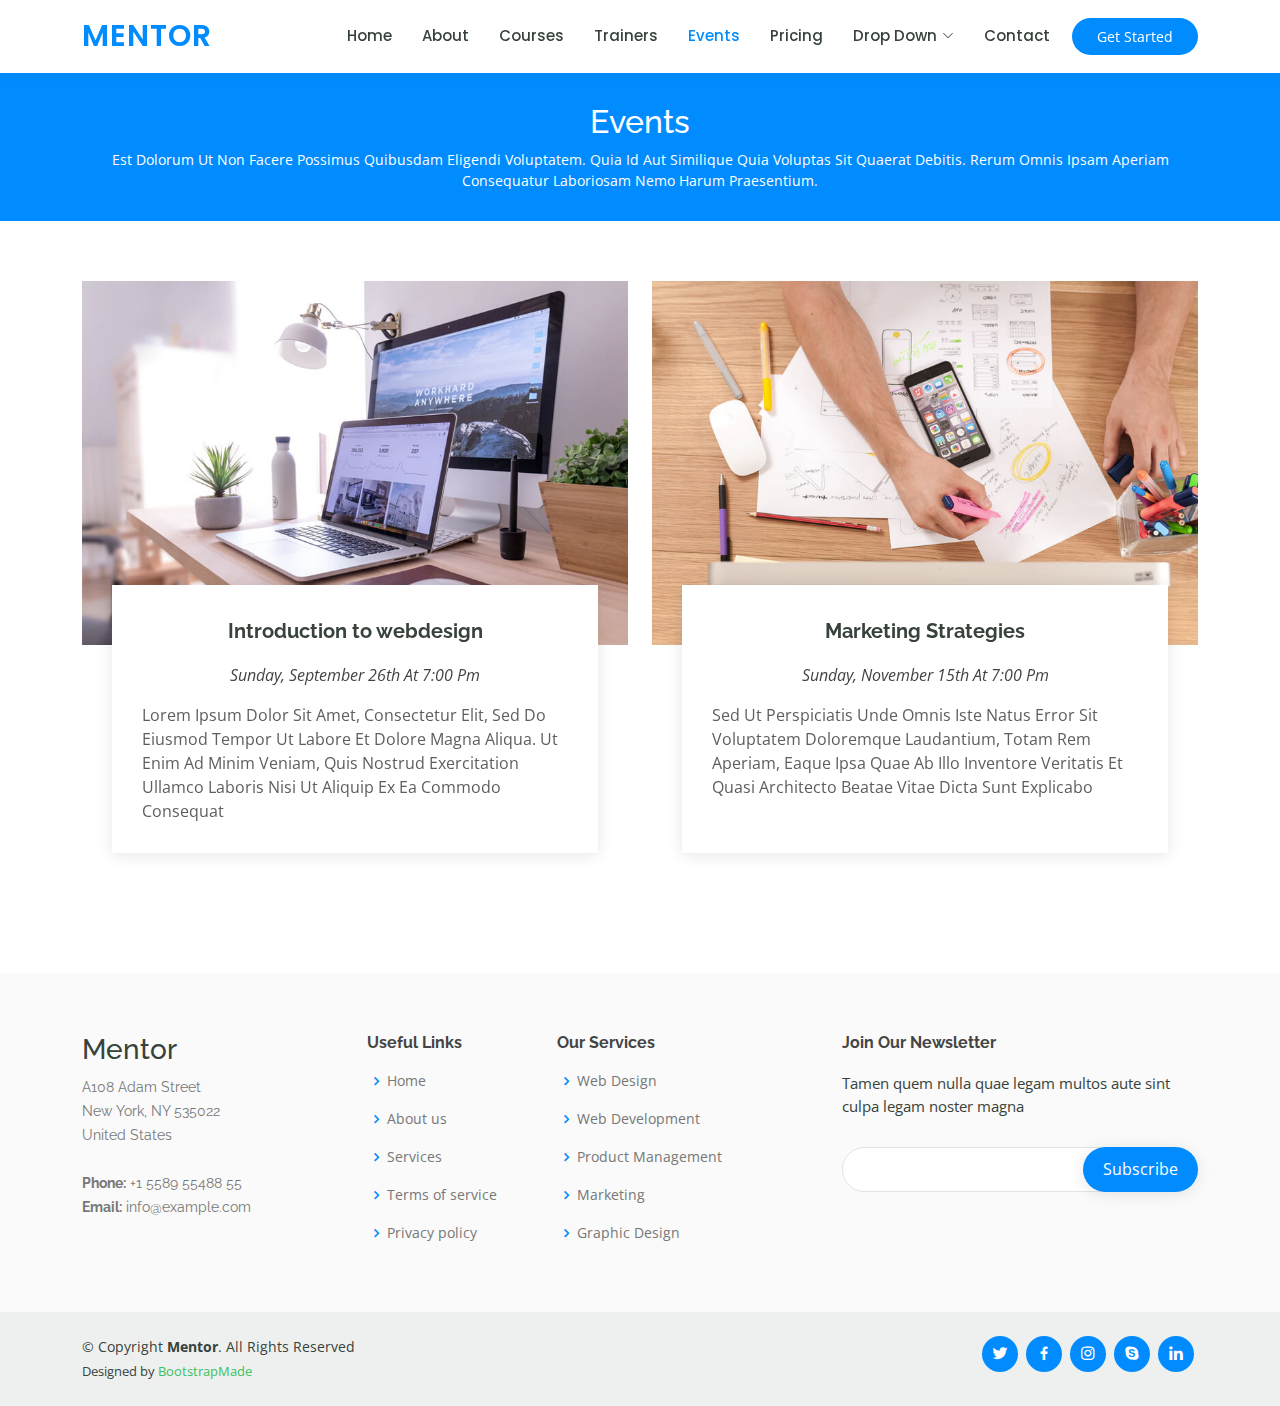
<file: events.html>
<!DOCTYPE html>
<html lang="en">

<head>
  <meta charset="utf-8">
  <meta content="width=device-width, initial-scale=1.0" name="viewport">

  <title>Events - Mentor Bootstrap Template</title>
  <meta content="" name="description">
  <meta content="" name="keywords">

  <!-- Favicons -->
  <link href="assets/img/favicon.png" rel="icon">
  <link href="assets/img/apple-touch-icon.png" rel="apple-touch-icon">

  <!-- Google Fonts -->
  <link href="https://fonts.googleapis.com/css?family=Open+Sans:300,300i,400,400i,600,600i,700,700i|Raleway:300,300i,400,400i,500,500i,600,600i,700,700i|Poppins:300,300i,400,400i,500,500i,600,600i,700,700i" rel="stylesheet">

  <!-- Vendor CSS Files -->
  <link href="assets/vendor/animate.css/animate.min.css" rel="stylesheet">
  <link href="assets/vendor/aos/aos.css" rel="stylesheet">
  <link href="assets/vendor/bootstrap/css/bootstrap.min.css" rel="stylesheet">
  <link href="assets/vendor/bootstrap-icons/bootstrap-icons.css" rel="stylesheet">
  <link href="assets/vendor/boxicons/css/boxicons.min.css" rel="stylesheet">
  <link href="assets/vendor/remixicon/remixicon.css" rel="stylesheet">
  <link href="assets/vendor/swiper/swiper-bundle.min.css" rel="stylesheet">

  <!-- Template Main CSS File -->
  <link href="assets/css/style.css" rel="stylesheet">

  <!-- =======================================================
  * Template Name: Mentor - v4.4.0
  * Template URL: https://bootstrapmade.com/mentor-free-education-bootstrap-theme/
  * Author: BootstrapMade.com
  * License: https://bootstrapmade.com/license/
  ======================================================== -->
</head>

<body>

  <!-- ======= Header ======= -->
  <header id="header" class="fixed-top">
    <div class="container d-flex align-items-center">

      <h1 class="logo me-auto"><a href="index.html">Mentor</a></h1>
      <!-- Uncomment below if you prefer to use an image logo -->
      <!-- <a href="index.html" class="logo me-auto"><img src="assets/img/logo.png" alt="" class="img-fluid"></a>-->

      <nav id="navbar" class="navbar order-last order-lg-0">
        <ul>
          <li><a href="index.html">Home</a></li>
          <li><a href="about.html">About</a></li>
          <li><a href="courses.html">Courses</a></li>
          <li><a href="trainers.html">Trainers</a></li>
          <li><a class="active" href="events.html">Events</a></li>
          <li><a href="pricing.html">Pricing</a></li>

          <li class="dropdown"><a href="#"><span>Drop Down</span> <i class="bi bi-chevron-down"></i></a>
            <ul>
              <li><a href="#">Drop Down 1</a></li>
              <li class="dropdown"><a href="#"><span>Deep Drop Down</span> <i class="bi bi-chevron-right"></i></a>
                <ul>
                  <li><a href="#">Deep Drop Down 1</a></li>
                  <li><a href="#">Deep Drop Down 2</a></li>
                  <li><a href="#">Deep Drop Down 3</a></li>
                  <li><a href="#">Deep Drop Down 4</a></li>
                  <li><a href="#">Deep Drop Down 5</a></li>
                </ul>
              </li>
              <li><a href="#">Drop Down 2</a></li>
              <li><a href="#">Drop Down 3</a></li>
              <li><a href="#">Drop Down 4</a></li>
            </ul>
          </li>
          <li><a href="contact.html">Contact</a></li>
        </ul>
        <i class="bi bi-list mobile-nav-toggle"></i>
      </nav><!-- .navbar -->

      <a href="courses.html" class="get-started-btn">Get Started</a>

    </div>
  </header><!-- End Header -->

  <main id="main">

    <!-- ======= Breadcrumbs ======= -->
    <div class="breadcrumbs" data-aos="fade-in">
      <div class="container">
        <h2>Events</h2>
        <p>Est dolorum ut non facere possimus quibusdam eligendi voluptatem. Quia id aut similique quia voluptas sit quaerat debitis. Rerum omnis ipsam aperiam consequatur laboriosam nemo harum praesentium. </p>
      </div>
    </div><!-- End Breadcrumbs -->

    <!-- ======= Events Section ======= -->
    <section id="events" class="events">
      <div class="container" data-aos="fade-up">

        <div class="row">
          <div class="col-md-6 d-flex align-items-stretch">
            <div class="card">
              <div class="card-img">
                <img src="assets/img/events-1.jpg" alt="...">
              </div>
              <div class="card-body">
                <h5 class="card-title"><a href="">Introduction to webdesign</a></h5>
                <p class="fst-italic text-center">Sunday, September 26th at 7:00 pm</p>
                <p class="card-text">Lorem ipsum dolor sit amet, consectetur elit, sed do eiusmod tempor ut labore et dolore magna aliqua. Ut enim ad minim veniam, quis nostrud exercitation ullamco laboris nisi ut aliquip ex ea commodo consequat</p>
              </div>
            </div>
          </div>
          <div class="col-md-6 d-flex align-items-stretch">
            <div class="card">
              <div class="card-img">
                <img src="assets/img/events-2.jpg" alt="...">
              </div>
              <div class="card-body">
                <h5 class="card-title"><a href="">Marketing Strategies</a></h5>
                <p class="fst-italic text-center">Sunday, November 15th at 7:00 pm</p>
                <p class="card-text">Sed ut perspiciatis unde omnis iste natus error sit voluptatem doloremque laudantium, totam rem aperiam, eaque ipsa quae ab illo inventore veritatis et quasi architecto beatae vitae dicta sunt explicabo</p>
              </div>
            </div>

          </div>
        </div>

      </div>
    </section><!-- End Events Section -->

  </main><!-- End #main -->

  <!-- ======= Footer ======= -->
  <footer id="footer">

    <div class="footer-top">
      <div class="container">
        <div class="row">

          <div class="col-lg-3 col-md-6 footer-contact">
            <h3>Mentor</h3>
            <p>
              A108 Adam Street <br>
              New York, NY 535022<br>
              United States <br><br>
              <strong>Phone:</strong> +1 5589 55488 55<br>
              <strong>Email:</strong> info@example.com<br>
            </p>
          </div>

          <div class="col-lg-2 col-md-6 footer-links">
            <h4>Useful Links</h4>
            <ul>
              <li><i class="bx bx-chevron-right"></i> <a href="#">Home</a></li>
              <li><i class="bx bx-chevron-right"></i> <a href="#">About us</a></li>
              <li><i class="bx bx-chevron-right"></i> <a href="#">Services</a></li>
              <li><i class="bx bx-chevron-right"></i> <a href="#">Terms of service</a></li>
              <li><i class="bx bx-chevron-right"></i> <a href="#">Privacy policy</a></li>
            </ul>
          </div>

          <div class="col-lg-3 col-md-6 footer-links">
            <h4>Our Services</h4>
            <ul>
              <li><i class="bx bx-chevron-right"></i> <a href="#">Web Design</a></li>
              <li><i class="bx bx-chevron-right"></i> <a href="#">Web Development</a></li>
              <li><i class="bx bx-chevron-right"></i> <a href="#">Product Management</a></li>
              <li><i class="bx bx-chevron-right"></i> <a href="#">Marketing</a></li>
              <li><i class="bx bx-chevron-right"></i> <a href="#">Graphic Design</a></li>
            </ul>
          </div>

          <div class="col-lg-4 col-md-6 footer-newsletter">
            <h4>Join Our Newsletter</h4>
            <p>Tamen quem nulla quae legam multos aute sint culpa legam noster magna</p>
            <form action="" method="post">
              <input type="email" name="email"><input type="submit" value="Subscribe">
            </form>
          </div>

        </div>
      </div>
    </div>

    <div class="container d-md-flex py-4">

      <div class="me-md-auto text-center text-md-start">
        <div class="copyright">
          &copy; Copyright <strong><span>Mentor</span></strong>. All Rights Reserved
        </div>
        <div class="credits">
          <!-- All the links in the footer should remain intact. -->
          <!-- You can delete the links only if you purchased the pro version. -->
          <!-- Licensing information: https://bootstrapmade.com/license/ -->
          <!-- Purchase the pro version with working PHP/AJAX contact form: https://bootstrapmade.com/mentor-free-education-bootstrap-theme/ -->
          Designed by <a href="https://bootstrapmade.com/">BootstrapMade</a>
        </div>
      </div>
      <div class="social-links text-center text-md-right pt-3 pt-md-0">
        <a href="#" class="twitter"><i class="bx bxl-twitter"></i></a>
        <a href="#" class="facebook"><i class="bx bxl-facebook"></i></a>
        <a href="#" class="instagram"><i class="bx bxl-instagram"></i></a>
        <a href="#" class="google-plus"><i class="bx bxl-skype"></i></a>
        <a href="#" class="linkedin"><i class="bx bxl-linkedin"></i></a>
      </div>
    </div>
  </footer><!-- End Footer -->

  <div id="preloader"></div>
  <a href="#" class="back-to-top d-flex align-items-center justify-content-center"><i class="bi bi-arrow-up-short"></i></a>

  <!-- Vendor JS Files -->
  <script src="assets/vendor/aos/aos.js"></script>
  <script src="assets/vendor/bootstrap/js/bootstrap.bundle.min.js"></script>
  <script src="assets/vendor/php-email-form/validate.js"></script>
  <script src="assets/vendor/purecounter/purecounter.js"></script>
  <script src="assets/vendor/swiper/swiper-bundle.min.js"></script>

  <!-- Template Main JS File -->
  <script src="assets/js/main.js"></script>

</body>

</html>
</file>
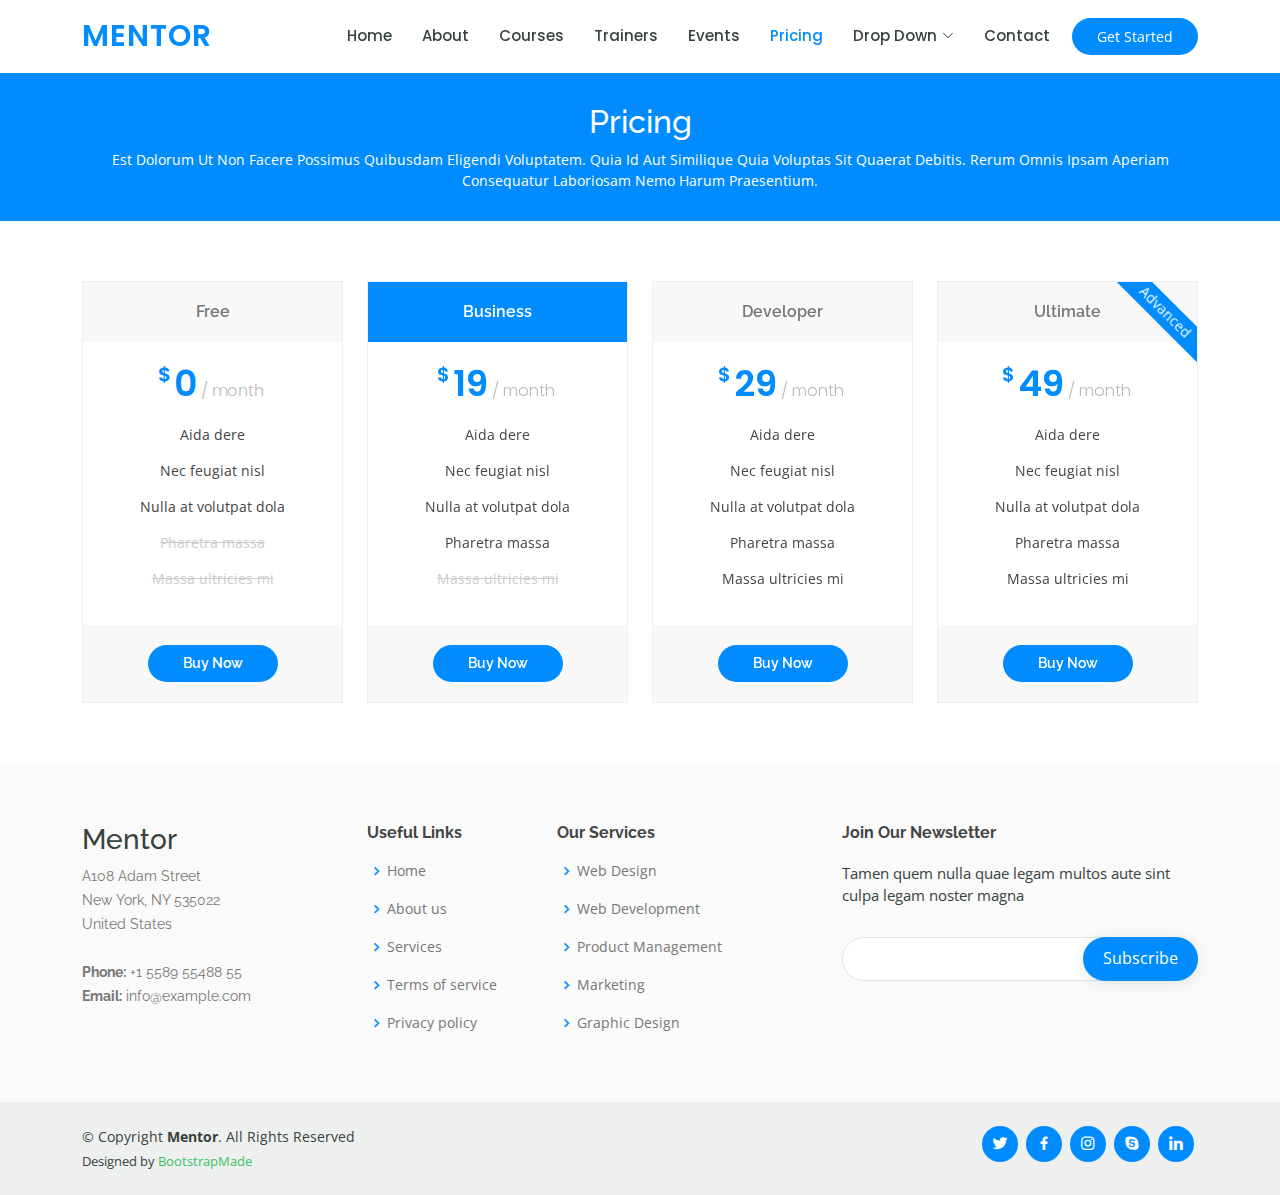
<file: pricing.html>
<!DOCTYPE html>
<html lang="en">

<head>
  <meta charset="utf-8">
  <meta content="width=device-width, initial-scale=1.0" name="viewport">

  <title>Pricing - Mentor Bootstrap Template</title>
  <meta content="" name="description">
  <meta content="" name="keywords">

  <!-- Favicons -->
  <link href="assets/img/favicon.png" rel="icon">
  <link href="assets/img/apple-touch-icon.png" rel="apple-touch-icon">

  <!-- Google Fonts -->
  <link href="https://fonts.googleapis.com/css?family=Open+Sans:300,300i,400,400i,600,600i,700,700i|Raleway:300,300i,400,400i,500,500i,600,600i,700,700i|Poppins:300,300i,400,400i,500,500i,600,600i,700,700i" rel="stylesheet">

  <!-- Vendor CSS Files -->
  <link href="assets/vendor/animate.css/animate.min.css" rel="stylesheet">
  <link href="assets/vendor/aos/aos.css" rel="stylesheet">
  <link href="assets/vendor/bootstrap/css/bootstrap.min.css" rel="stylesheet">
  <link href="assets/vendor/bootstrap-icons/bootstrap-icons.css" rel="stylesheet">
  <link href="assets/vendor/boxicons/css/boxicons.min.css" rel="stylesheet">
  <link href="assets/vendor/remixicon/remixicon.css" rel="stylesheet">
  <link href="assets/vendor/swiper/swiper-bundle.min.css" rel="stylesheet">

  <!-- Template Main CSS File -->
  <link href="assets/css/style.css" rel="stylesheet">

  <!-- =======================================================
  * Template Name: Mentor - v4.4.0
  * Template URL: https://bootstrapmade.com/mentor-free-education-bootstrap-theme/
  * Author: BootstrapMade.com
  * License: https://bootstrapmade.com/license/
  ======================================================== -->
</head>

<body>

  <!-- ======= Header ======= -->
  <header id="header" class="fixed-top">
    <div class="container d-flex align-items-center">

      <h1 class="logo me-auto"><a href="index.html">Mentor</a></h1>
      <!-- Uncomment below if you prefer to use an image logo -->
      <!-- <a href="index.html" class="logo me-auto"><img src="assets/img/logo.png" alt="" class="img-fluid"></a>-->

      <nav id="navbar" class="navbar order-last order-lg-0">
        <ul>
          <li><a href="index.html">Home</a></li>
          <li><a href="about.html">About</a></li>
          <li><a href="courses.html">Courses</a></li>
          <li><a href="trainers.html">Trainers</a></li>
          <li><a href="events.html">Events</a></li>
          <li><a class="active" href="pricing.html">Pricing</a></li>

          <li class="dropdown"><a href="#"><span>Drop Down</span> <i class="bi bi-chevron-down"></i></a>
            <ul>
              <li><a href="#">Drop Down 1</a></li>
              <li class="dropdown"><a href="#"><span>Deep Drop Down</span> <i class="bi bi-chevron-right"></i></a>
                <ul>
                  <li><a href="#">Deep Drop Down 1</a></li>
                  <li><a href="#">Deep Drop Down 2</a></li>
                  <li><a href="#">Deep Drop Down 3</a></li>
                  <li><a href="#">Deep Drop Down 4</a></li>
                  <li><a href="#">Deep Drop Down 5</a></li>
                </ul>
              </li>
              <li><a href="#">Drop Down 2</a></li>
              <li><a href="#">Drop Down 3</a></li>
              <li><a href="#">Drop Down 4</a></li>
            </ul>
          </li>
          <li><a href="contact.html">Contact</a></li>
        </ul>
        <i class="bi bi-list mobile-nav-toggle"></i>
      </nav><!-- .navbar -->

      <a href="courses.html" class="get-started-btn">Get Started</a>

    </div>
  </header><!-- End Header -->

  <main id="main">
    <!-- ======= Breadcrumbs ======= -->
    <div class="breadcrumbs" data-aos="fade-in">
      <div class="container">
        <h2>Pricing</h2>
        <p>Est dolorum ut non facere possimus quibusdam eligendi voluptatem. Quia id aut similique quia voluptas sit quaerat debitis. Rerum omnis ipsam aperiam consequatur laboriosam nemo harum praesentium. </p>
      </div>
    </div><!-- End Breadcrumbs -->

    <!-- ======= Pricing Section ======= -->
    <section id="pricing" class="pricing">
      <div class="container" data-aos="fade-up">

        <div class="row">

          <div class="col-lg-3 col-md-6">
            <div class="box">
              <h3>Free</h3>
              <h4><sup>$</sup>0<span> / month</span></h4>
              <ul>
                <li>Aida dere</li>
                <li>Nec feugiat nisl</li>
                <li>Nulla at volutpat dola</li>
                <li class="na">Pharetra massa</li>
                <li class="na">Massa ultricies mi</li>
              </ul>
              <div class="btn-wrap">
                <a href="#" class="btn-buy">Buy Now</a>
              </div>
            </div>
          </div>

          <div class="col-lg-3 col-md-6 mt-4 mt-md-0">
            <div class="box featured">
              <h3>Business</h3>
              <h4><sup>$</sup>19<span> / month</span></h4>
              <ul>
                <li>Aida dere</li>
                <li>Nec feugiat nisl</li>
                <li>Nulla at volutpat dola</li>
                <li>Pharetra massa</li>
                <li class="na">Massa ultricies mi</li>
              </ul>
              <div class="btn-wrap">
                <a href="#" class="btn-buy">Buy Now</a>
              </div>
            </div>
          </div>

          <div class="col-lg-3 col-md-6 mt-4 mt-lg-0">
            <div class="box">
              <h3>Developer</h3>
              <h4><sup>$</sup>29<span> / month</span></h4>
              <ul>
                <li>Aida dere</li>
                <li>Nec feugiat nisl</li>
                <li>Nulla at volutpat dola</li>
                <li>Pharetra massa</li>
                <li>Massa ultricies mi</li>
              </ul>
              <div class="btn-wrap">
                <a href="#" class="btn-buy">Buy Now</a>
              </div>
            </div>
          </div>

          <div class="col-lg-3 col-md-6 mt-4 mt-lg-0">
            <div class="box">
              <span class="advanced">Advanced</span>
              <h3>Ultimate</h3>
              <h4><sup>$</sup>49<span> / month</span></h4>
              <ul>
                <li>Aida dere</li>
                <li>Nec feugiat nisl</li>
                <li>Nulla at volutpat dola</li>
                <li>Pharetra massa</li>
                <li>Massa ultricies mi</li>
              </ul>
              <div class="btn-wrap">
                <a href="#" class="btn-buy">Buy Now</a>
              </div>
            </div>
          </div>

        </div>

      </div>
    </section><!-- End Pricing Section -->

  </main><!-- End #main -->

  <!-- ======= Footer ======= -->
  <footer id="footer">

    <div class="footer-top">
      <div class="container">
        <div class="row">

          <div class="col-lg-3 col-md-6 footer-contact">
            <h3>Mentor</h3>
            <p>
              A108 Adam Street <br>
              New York, NY 535022<br>
              United States <br><br>
              <strong>Phone:</strong> +1 5589 55488 55<br>
              <strong>Email:</strong> info@example.com<br>
            </p>
          </div>

          <div class="col-lg-2 col-md-6 footer-links">
            <h4>Useful Links</h4>
            <ul>
              <li><i class="bx bx-chevron-right"></i> <a href="#">Home</a></li>
              <li><i class="bx bx-chevron-right"></i> <a href="#">About us</a></li>
              <li><i class="bx bx-chevron-right"></i> <a href="#">Services</a></li>
              <li><i class="bx bx-chevron-right"></i> <a href="#">Terms of service</a></li>
              <li><i class="bx bx-chevron-right"></i> <a href="#">Privacy policy</a></li>
            </ul>
          </div>

          <div class="col-lg-3 col-md-6 footer-links">
            <h4>Our Services</h4>
            <ul>
              <li><i class="bx bx-chevron-right"></i> <a href="#">Web Design</a></li>
              <li><i class="bx bx-chevron-right"></i> <a href="#">Web Development</a></li>
              <li><i class="bx bx-chevron-right"></i> <a href="#">Product Management</a></li>
              <li><i class="bx bx-chevron-right"></i> <a href="#">Marketing</a></li>
              <li><i class="bx bx-chevron-right"></i> <a href="#">Graphic Design</a></li>
            </ul>
          </div>

          <div class="col-lg-4 col-md-6 footer-newsletter">
            <h4>Join Our Newsletter</h4>
            <p>Tamen quem nulla quae legam multos aute sint culpa legam noster magna</p>
            <form action="" method="post">
              <input type="email" name="email"><input type="submit" value="Subscribe">
            </form>
          </div>

        </div>
      </div>
    </div>

    <div class="container d-md-flex py-4">

      <div class="me-md-auto text-center text-md-start">
        <div class="copyright">
          &copy; Copyright <strong><span>Mentor</span></strong>. All Rights Reserved
        </div>
        <div class="credits">
          <!-- All the links in the footer should remain intact. -->
          <!-- You can delete the links only if you purchased the pro version. -->
          <!-- Licensing information: https://bootstrapmade.com/license/ -->
          <!-- Purchase the pro version with working PHP/AJAX contact form: https://bootstrapmade.com/mentor-free-education-bootstrap-theme/ -->
          Designed by <a href="https://bootstrapmade.com/">BootstrapMade</a>
        </div>
      </div>
      <div class="social-links text-center text-md-right pt-3 pt-md-0">
        <a href="#" class="twitter"><i class="bx bxl-twitter"></i></a>
        <a href="#" class="facebook"><i class="bx bxl-facebook"></i></a>
        <a href="#" class="instagram"><i class="bx bxl-instagram"></i></a>
        <a href="#" class="google-plus"><i class="bx bxl-skype"></i></a>
        <a href="#" class="linkedin"><i class="bx bxl-linkedin"></i></a>
      </div>
    </div>
  </footer><!-- End Footer -->

  <div id="preloader"></div>
  <a href="#" class="back-to-top d-flex align-items-center justify-content-center"><i class="bi bi-arrow-up-short"></i></a>

  <!-- Vendor JS Files -->
  <script src="assets/vendor/aos/aos.js"></script>
  <script src="assets/vendor/bootstrap/js/bootstrap.bundle.min.js"></script>
  <script src="assets/vendor/php-email-form/validate.js"></script>
  <script src="assets/vendor/purecounter/purecounter.js"></script>
  <script src="assets/vendor/swiper/swiper-bundle.min.js"></script>

  <!-- Template Main JS File -->
  <script src="assets/js/main.js"></script>

</body>

</html>
</file>
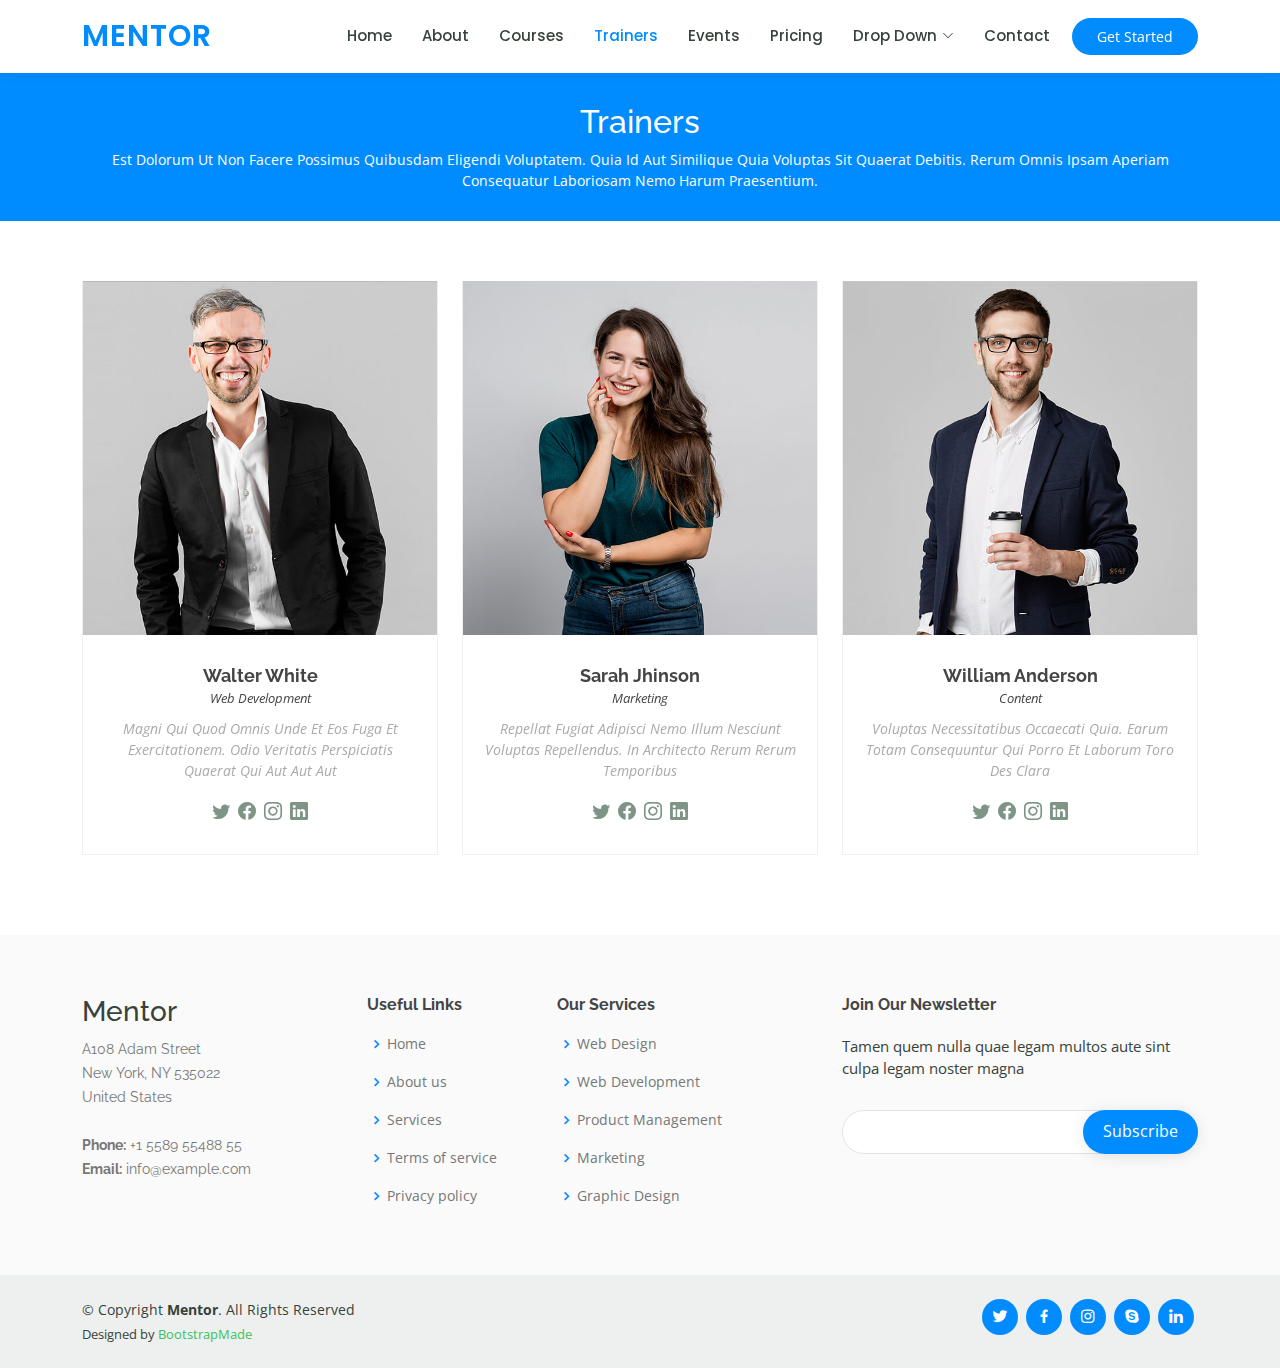
<file: trainers.html>
<!DOCTYPE html>
<html lang="en">

<head>
  <meta charset="utf-8">
  <meta content="width=device-width, initial-scale=1.0" name="viewport">

  <title>Trainers - Mentor Bootstrap Template</title>
  <meta content="" name="description">
  <meta content="" name="keywords">

  <!-- Favicons -->
  <link href="assets/img/favicon.png" rel="icon">
  <link href="assets/img/apple-touch-icon.png" rel="apple-touch-icon">

  <!-- Google Fonts -->
  <link href="https://fonts.googleapis.com/css?family=Open+Sans:300,300i,400,400i,600,600i,700,700i|Raleway:300,300i,400,400i,500,500i,600,600i,700,700i|Poppins:300,300i,400,400i,500,500i,600,600i,700,700i" rel="stylesheet">

  <!-- Vendor CSS Files -->
  <link href="assets/vendor/animate.css/animate.min.css" rel="stylesheet">
  <link href="assets/vendor/aos/aos.css" rel="stylesheet">
  <link href="assets/vendor/bootstrap/css/bootstrap.min.css" rel="stylesheet">
  <link href="assets/vendor/bootstrap-icons/bootstrap-icons.css" rel="stylesheet">
  <link href="assets/vendor/boxicons/css/boxicons.min.css" rel="stylesheet">
  <link href="assets/vendor/remixicon/remixicon.css" rel="stylesheet">
  <link href="assets/vendor/swiper/swiper-bundle.min.css" rel="stylesheet">

  <!-- Template Main CSS File -->
  <link href="assets/css/style.css" rel="stylesheet">

  <!-- =======================================================
  * Template Name: Mentor - v4.4.0
  * Template URL: https://bootstrapmade.com/mentor-free-education-bootstrap-theme/
  * Author: BootstrapMade.com
  * License: https://bootstrapmade.com/license/
  ======================================================== -->
</head>

<body>

  <!-- ======= Header ======= -->
  <header id="header" class="fixed-top">
    <div class="container d-flex align-items-center">

      <h1 class="logo me-auto"><a href="index.html">Mentor</a></h1>
      <!-- Uncomment below if you prefer to use an image logo -->
      <!-- <a href="index.html" class="logo me-auto"><img src="assets/img/logo.png" alt="" class="img-fluid"></a>-->

      <nav id="navbar" class="navbar order-last order-lg-0">
        <ul>
          <li><a href="index.html">Home</a></li>
          <li><a href="about.html">About</a></li>
          <li><a href="courses.html">Courses</a></li>
          <li><a class="active" href="trainers.html">Trainers</a></li>
          <li><a href="events.html">Events</a></li>
          <li><a href="pricing.html">Pricing</a></li>

          <li class="dropdown"><a href="#"><span>Drop Down</span> <i class="bi bi-chevron-down"></i></a>
            <ul>
              <li><a href="#">Drop Down 1</a></li>
              <li class="dropdown"><a href="#"><span>Deep Drop Down</span> <i class="bi bi-chevron-right"></i></a>
                <ul>
                  <li><a href="#">Deep Drop Down 1</a></li>
                  <li><a href="#">Deep Drop Down 2</a></li>
                  <li><a href="#">Deep Drop Down 3</a></li>
                  <li><a href="#">Deep Drop Down 4</a></li>
                  <li><a href="#">Deep Drop Down 5</a></li>
                </ul>
              </li>
              <li><a href="#">Drop Down 2</a></li>
              <li><a href="#">Drop Down 3</a></li>
              <li><a href="#">Drop Down 4</a></li>
            </ul>
          </li>
          <li><a href="contact.html">Contact</a></li>
        </ul>
        <i class="bi bi-list mobile-nav-toggle"></i>
      </nav><!-- .navbar -->

      <a href="courses.html" class="get-started-btn">Get Started</a>

    </div>
  </header><!-- End Header -->

  <main id="main" data-aos="fade-in">

    <!-- ======= Breadcrumbs ======= -->
    <div class="breadcrumbs">
      <div class="container">
        <h2>Trainers</h2>
        <p>Est dolorum ut non facere possimus quibusdam eligendi voluptatem. Quia id aut similique quia voluptas sit quaerat debitis. Rerum omnis ipsam aperiam consequatur laboriosam nemo harum praesentium. </p>
      </div>
    </div><!-- End Breadcrumbs -->

    <!-- ======= Trainers Section ======= -->
    <section id="trainers" class="trainers">
      <div class="container" data-aos="fade-up">

        <div class="row" data-aos="zoom-in" data-aos-delay="100">
          <div class="col-lg-4 col-md-6 d-flex align-items-stretch">
            <div class="member">
              <img src="assets/img/trainers/trainer-1.jpg" class="img-fluid" alt="">
              <div class="member-content">
                <h4>Walter White</h4>
                <span>Web Development</span>
                <p>
                  Magni qui quod omnis unde et eos fuga et exercitationem. Odio veritatis perspiciatis quaerat qui aut aut aut
                </p>
                <div class="social">
                  <a href=""><i class="bi bi-twitter"></i></a>
                  <a href=""><i class="bi bi-facebook"></i></a>
                  <a href=""><i class="bi bi-instagram"></i></a>
                  <a href=""><i class="bi bi-linkedin"></i></a>
                </div>
              </div>
            </div>
          </div>

          <div class="col-lg-4 col-md-6 d-flex align-items-stretch">
            <div class="member">
              <img src="assets/img/trainers/trainer-2.jpg" class="img-fluid" alt="">
              <div class="member-content">
                <h4>Sarah Jhinson</h4>
                <span>Marketing</span>
                <p>
                  Repellat fugiat adipisci nemo illum nesciunt voluptas repellendus. In architecto rerum rerum temporibus
                </p>
                <div class="social">
                  <a href=""><i class="bi bi-twitter"></i></a>
                  <a href=""><i class="bi bi-facebook"></i></a>
                  <a href=""><i class="bi bi-instagram"></i></a>
                  <a href=""><i class="bi bi-linkedin"></i></a>
                </div>
              </div>
            </div>
          </div>

          <div class="col-lg-4 col-md-6 d-flex align-items-stretch">
            <div class="member">
              <img src="assets/img/trainers/trainer-3.jpg" class="img-fluid" alt="">
              <div class="member-content">
                <h4>William Anderson</h4>
                <span>Content</span>
                <p>
                  Voluptas necessitatibus occaecati quia. Earum totam consequuntur qui porro et laborum toro des clara
                </p>
                <div class="social">
                  <a href=""><i class="bi bi-twitter"></i></a>
                  <a href=""><i class="bi bi-facebook"></i></a>
                  <a href=""><i class="bi bi-instagram"></i></a>
                  <a href=""><i class="bi bi-linkedin"></i></a>
                </div>
              </div>
            </div>
          </div>

        </div>

      </div>
    </section><!-- End Trainers Section -->

  </main><!-- End #main -->

  <!-- ======= Footer ======= -->
  <footer id="footer">

    <div class="footer-top">
      <div class="container">
        <div class="row">

          <div class="col-lg-3 col-md-6 footer-contact">
            <h3>Mentor</h3>
            <p>
              A108 Adam Street <br>
              New York, NY 535022<br>
              United States <br><br>
              <strong>Phone:</strong> +1 5589 55488 55<br>
              <strong>Email:</strong> info@example.com<br>
            </p>
          </div>

          <div class="col-lg-2 col-md-6 footer-links">
            <h4>Useful Links</h4>
            <ul>
              <li><i class="bx bx-chevron-right"></i> <a href="#">Home</a></li>
              <li><i class="bx bx-chevron-right"></i> <a href="#">About us</a></li>
              <li><i class="bx bx-chevron-right"></i> <a href="#">Services</a></li>
              <li><i class="bx bx-chevron-right"></i> <a href="#">Terms of service</a></li>
              <li><i class="bx bx-chevron-right"></i> <a href="#">Privacy policy</a></li>
            </ul>
          </div>

          <div class="col-lg-3 col-md-6 footer-links">
            <h4>Our Services</h4>
            <ul>
              <li><i class="bx bx-chevron-right"></i> <a href="#">Web Design</a></li>
              <li><i class="bx bx-chevron-right"></i> <a href="#">Web Development</a></li>
              <li><i class="bx bx-chevron-right"></i> <a href="#">Product Management</a></li>
              <li><i class="bx bx-chevron-right"></i> <a href="#">Marketing</a></li>
              <li><i class="bx bx-chevron-right"></i> <a href="#">Graphic Design</a></li>
            </ul>
          </div>

          <div class="col-lg-4 col-md-6 footer-newsletter">
            <h4>Join Our Newsletter</h4>
            <p>Tamen quem nulla quae legam multos aute sint culpa legam noster magna</p>
            <form action="" method="post">
              <input type="email" name="email"><input type="submit" value="Subscribe">
            </form>
          </div>

        </div>
      </div>
    </div>

    <div class="container d-md-flex py-4">

      <div class="me-md-auto text-center text-md-start">
        <div class="copyright">
          &copy; Copyright <strong><span>Mentor</span></strong>. All Rights Reserved
        </div>
        <div class="credits">
          <!-- All the links in the footer should remain intact. -->
          <!-- You can delete the links only if you purchased the pro version. -->
          <!-- Licensing information: https://bootstrapmade.com/license/ -->
          <!-- Purchase the pro version with working PHP/AJAX contact form: https://bootstrapmade.com/mentor-free-education-bootstrap-theme/ -->
          Designed by <a href="https://bootstrapmade.com/">BootstrapMade</a>
        </div>
      </div>
      <div class="social-links text-center text-md-right pt-3 pt-md-0">
        <a href="#" class="twitter"><i class="bx bxl-twitter"></i></a>
        <a href="#" class="facebook"><i class="bx bxl-facebook"></i></a>
        <a href="#" class="instagram"><i class="bx bxl-instagram"></i></a>
        <a href="#" class="google-plus"><i class="bx bxl-skype"></i></a>
        <a href="#" class="linkedin"><i class="bx bxl-linkedin"></i></a>
      </div>
    </div>
  </footer><!-- End Footer -->

  <div id="preloader"></div>
  <a href="#" class="back-to-top d-flex align-items-center justify-content-center"><i class="bi bi-arrow-up-short"></i></a>

  <!-- Vendor JS Files -->
  <script src="assets/vendor/aos/aos.js"></script>
  <script src="assets/vendor/bootstrap/js/bootstrap.bundle.min.js"></script>
  <script src="assets/vendor/php-email-form/validate.js"></script>
  <script src="assets/vendor/purecounter/purecounter.js"></script>
  <script src="assets/vendor/swiper/swiper-bundle.min.js"></script>

  <!-- Template Main JS File -->
  <script src="assets/js/main.js"></script>

</body>

</html>
</file>
<file: assets/css/style.css>
/**
* Template Name: Mentor - v4.4.0
* Template URL: https://bootstrapmade.com/mentor-free-education-bootstrap-theme/
* Author: BootstrapMade.com
* License: https://bootstrapmade.com/license/
*/

/*--------------------------------------------------------------
# General
--------------------------------------------------------------*/
body {
  font-family: "Open Sans", sans-serif;
  color: #444444;
}

a {
  color: #008cff;
  text-decoration: none;
}

a:hover {
  color: #86db9f;
  text-decoration: none;
}

h1, h2, h3, h4, h5, h6 {
  font-family: "Raleway", sans-serif;
}

/*--------------------------------------------------------------
# Back to top button
--------------------------------------------------------------*/
.back-to-top {
  position: fixed;
  visibility: hidden;
  opacity: 0;
  right: 15px;
  bottom: 15px;
  z-index: 996;
  background: #008cff;
  width: 40px;
  height: 40px;
  border-radius: 50px;
  transition: all 0.4s;
}
.back-to-top i {
  font-size: 28px;
  color: #fff;
  line-height: 0;
}
.back-to-top:hover {
  background: #008cff;
  color: #fff;
}
.back-to-top.active {
  visibility: visible;
  opacity: 1;
}

/*--------------------------------------------------------------
# Preloader
--------------------------------------------------------------*/
#preloader {
  position: fixed;
  top: 0;
  left: 0;
  right: 0;
  bottom: 0;
  z-index: 9999;
  overflow: hidden;
  background: #fff;
}

#preloader:before {
  content: "";
  position: fixed;
  top: calc(50% - 30px);
  left: calc(50% - 30px);
  border: 6px solid #008cff;
  border-top-color: #fff;
  border-bottom-color: #fff;
  border-radius: 50%;
  width: 60px;
  height: 60px;
  -webkit-animation: animate-preloader 1s linear infinite;
  animation: animate-preloader 1s linear infinite;
}

@-webkit-keyframes animate-preloader {
  0% {
    transform: rotate(0deg);
  }
  100% {
    transform: rotate(360deg);
  }
}

@keyframes animate-preloader {
  0% {
    transform: rotate(0deg);
  }
  100% {
    transform: rotate(360deg);
  }
}
/*--------------------------------------------------------------
# Disable aos animation delay on mobile devices
--------------------------------------------------------------*/
@media screen and (max-width: 768px) {
  [data-aos-delay] {
    transition-delay: 0 !important;
  }
}
/*--------------------------------------------------------------
# Header
--------------------------------------------------------------*/
#header {
  background: #fff;
  transition: all 0.5s;
  z-index: 997;
  padding: 15px 0;
  box-shadow: 0px 0 18px rgba(55, 66, 59, 0.08);
}
#header .logo {
  font-size: 30px;
  margin: 0;
  padding: 0;
  line-height: 1;
  font-weight: 600;
  letter-spacing: 1px;
  text-transform: uppercase;
  font-family: "Poppins", sans-serif;
}
#header .logo a {
  color: #008cff;
}
#header .logo img {
  max-height: 40px;
}

/**
* Get Startet Button 
*/
.get-started-btn {
  margin-left: 22px;
  background: #008cff;
  color: #fff;
  border-radius: 50px;
  padding: 8px 25px;
  white-space: nowrap;
  transition: 0.3s;
  font-size: 14px;
  display: inline-block;
}
.get-started-btn:hover {
  background: #3ac162;
  color: #fff;
}
@media (max-width: 768px) {
  .get-started-btn {
    margin: 0 15px 0 0;
    padding: 6px 18px;
  }
}

/*--------------------------------------------------------------
# Navigation Menu
--------------------------------------------------------------*/
/**
* Desktop Navigation 
*/
.navbar {
  padding: 0;
}
.navbar ul {
  margin: 0;
  padding: 0;
  display: flex;
  list-style: none;
  align-items: center;
}
.navbar li {
  position: relative;
}
.navbar a, .navbar a:focus {
  display: flex;
  align-items: center;
  justify-content: space-between;
  padding: 10px 0 10px 30px;
  font-family: "Poppins", sans-serif;
  font-size: 15px;
  font-weight: 500;
  color: #37423b;
  white-space: nowrap;
  transition: 0.3s;
}
.navbar a i, .navbar a:focus i {
  font-size: 12px;
  line-height: 0;
  margin-left: 5px;
}
.navbar a:hover, .navbar .active, .navbar .active:focus, .navbar li:hover > a {
  color: #008cff;
}
.navbar .dropdown ul {
  display: block;
  position: absolute;
  left: 30px;
  top: calc(100% + 30px);
  margin: 0;
  padding: 10px 0;
  z-index: 99;
  opacity: 0;
  visibility: hidden;
  background: #fff;
  box-shadow: 0px 0px 30px rgba(127, 137, 161, 0.25);
  transition: 0.3s;
  border-radius: 4px;
}
.navbar .dropdown ul li {
  min-width: 200px;
}
.navbar .dropdown ul a {
  padding: 10px 20px;
  font-size: 14px;
  text-transform: none;
  font-weight: 500;
}
.navbar .dropdown ul a i {
  font-size: 12px;
}
.navbar .dropdown ul a:hover, .navbar .dropdown ul .active:hover, .navbar .dropdown ul li:hover > a {
  color: #008cff;
}
.navbar .dropdown:hover > ul {
  opacity: 1;
  top: 100%;
  visibility: visible;
}
.navbar .dropdown .dropdown ul {
  top: 0;
  left: calc(100% - 30px);
  visibility: hidden;
}
.navbar .dropdown .dropdown:hover > ul {
  opacity: 1;
  top: 0;
  left: 100%;
  visibility: visible;
}
@media (max-width: 1366px) {
  .navbar .dropdown .dropdown ul {
    left: -90%;
  }
  .navbar .dropdown .dropdown:hover > ul {
    left: -100%;
  }
}

/**
* Mobile Navigation 
*/
.mobile-nav-toggle {
  color: #37423b;
  font-size: 28px;
  cursor: pointer;
  display: none;
  line-height: 0;
  transition: 0.5s;
}
.mobile-nav-toggle.bi-x {
  color: #fff;
}

@media (max-width: 991px) {
  .mobile-nav-toggle {
    display: block;
  }

  .navbar ul {
    display: none;
  }
}
.navbar-mobile {
  position: fixed;
  overflow: hidden;
  top: 0;
  right: 0;
  left: 0;
  bottom: 0;
  background: rgba(32, 38, 34, 0.9);
  transition: 0.3s;
  z-index: 999;
}
.navbar-mobile .mobile-nav-toggle {
  position: absolute;
  top: 15px;
  right: 15px;
}
.navbar-mobile ul {
  display: block;
  position: absolute;
  top: 55px;
  right: 15px;
  bottom: 15px;
  left: 15px;
  padding: 10px 0;
  border-radius: 6px;
  background-color: #fff;
  overflow-y: auto;
  transition: 0.3s;
}
.navbar-mobile a, .navbar-mobile a:focus {
  padding: 10px 20px;
  font-size: 15px;
  color: #37423b;
}
.navbar-mobile a:hover, .navbar-mobile .active, .navbar-mobile li:hover > a {
  color: #008cff;
}
.navbar-mobile .getstarted, .navbar-mobile .getstarted:focus {
  margin: 15px;
}
.navbar-mobile .dropdown ul {
  position: static;
  display: none;
  margin: 10px 20px;
  padding: 10px 0;
  z-index: 99;
  opacity: 1;
  visibility: visible;
  background: #fff;
  box-shadow: 0px 0px 30px rgba(127, 137, 161, 0.25);
}
.navbar-mobile .dropdown ul li {
  min-width: 200px;
}
.navbar-mobile .dropdown ul a {
  padding: 10px 20px;
}
.navbar-mobile .dropdown ul a i {
  font-size: 12px;
}
.navbar-mobile .dropdown ul a:hover, .navbar-mobile .dropdown ul .active:hover, .navbar-mobile .dropdown ul li:hover > a {
  color: #008cff;
}
.navbar-mobile .dropdown > .dropdown-active {
  display: block;
}

/*--------------------------------------------------------------
# Hero Section
--------------------------------------------------------------*/
#hero {
  width: 100%;
  height: 80vh;
  background: url("../img/hero-bg.jpg") top center;
  background-size: cover;
  position: relative;
}
#hero:before {
  content: "";
  background: rgba(0, 0, 0, 0.4);
  position: absolute;
  bottom: 0;
  top: 0;
  left: 0;
  right: 0;
}
#hero .container {
  padding-top: 72px;
}
@media (max-width: 992px) {
  #hero .container {
    padding-top: 62px;
  }
}
#hero h1 {
  margin: 0;
  font-size: 48px;
  font-weight: 700;
  line-height: 56px;
  color: #fff;
  font-family: "Poppins", sans-serif;
}
#hero h2 {
  color: #eee;
  margin: 10px 0 0 0;
  font-size: 24px;
}
#hero .btn-get-started {
  font-family: "Raleway", sans-serif;
  font-weight: 500;
  font-size: 15px;
  letter-spacing: 1px;
  display: inline-block;
  padding: 10px 35px;
  border-radius: 50px;
  transition: 0.5s;
  margin-top: 30px;
  border: 2px solid #fff;
  color: #fff;
}
#hero .btn-get-started:hover {
  background: #008cff;
  border: 2px solid #008cff;
}
@media (min-width: 1024px) {
  #hero {
    background-attachment: fixed;
  }
}
@media (max-width: 768px) {
  #hero {
    height: 100vh;
  }
  #hero h1 {
    font-size: 28px;
    line-height: 36px;
  }
  #hero h2 {
    font-size: 18px;
    line-height: 24px;
  }
}

/*--------------------------------------------------------------
# Sections General
--------------------------------------------------------------*/
section {
  padding: 60px 0;
  overflow: hidden;
}

.section-bg {
  background-color: #f6f7f6;
}

.section-title {
  padding-bottom: 40px;
}
.section-title h2 {
  font-size: 14px;
  font-weight: 500;
  padding: 0;
  line-height: 1px;
  margin: 0 0 5px 0;
  letter-spacing: 2px;
  text-transform: uppercase;
  color: #aaaaaa;
  font-family: "Poppins", sans-serif;
}
.section-title h2::after {
  content: "";
  width: 120px;
  height: 1px;
  display: inline-block;
  background: #9ae1af;
  margin: 4px 10px;
}
.section-title p {
  margin: 0;
  margin: 0;
  font-size: 36px;
  font-weight: 700;
  text-transform: uppercase;
  font-family: "Poppins", sans-serif;
  color: #37423b;
}

.breadcrumbs {
  margin-top: 73px;
  text-align: center;
  background: #008cff;
  padding: 30px 0;
  color: #fff;
}
@media (max-width: 992px) {
  .breadcrumbs {
    margin-top: 63px;
  }
}
.breadcrumbs h2 {
  font-size: 32px;
  font-weight: 500;
}
.breadcrumbs p {
  font-size: 14px;
  margin-bottom: 0;
}

/*--------------------------------------------------------------
# About
--------------------------------------------------------------*/
.about .content h3 {
  font-weight: 600;
  font-size: 26px;
}
.about .content ul {
  list-style: none;
  padding: 0;
}
.about .content ul li {
  padding-bottom: 10px;
}
.about .content ul i {
  font-size: 20px;
  padding-right: 4px;
  color: #008cff;
}
.about .content .learn-more-btn {
  background: #008cff;
  color: #fff;
  border-radius: 50px;
  padding: 8px 25px 9px 25px;
  white-space: nowrap;
  transition: 0.3s;
  font-size: 14px;
  display: inline-block;
}
.about .content .learn-more-btn:hover {
  background: #3ac162;
  color: #fff;
}
@media (max-width: 768px) {
  .about .content .learn-more-btn {
    margin: 0 48px 0 0;
    padding: 6px 18px;
  }
}

/*--------------------------------------------------------------
# Counts
--------------------------------------------------------------*/
.counts {
  padding: 30px 0;
}
.counts .counters span {
  font-size: 48px;
  display: block;
  color: #008cff;
  font-weight: 700;
}
.counts .counters p {
  padding: 0;
  margin: 0 0 20px 0;
  font-family: "Raleway", sans-serif;
  font-size: 15px;
  font-weight: 600;
  color: #37423b;
}

/*--------------------------------------------------------------
# Why Us
--------------------------------------------------------------*/
.why-us .content {
  padding: 30px;
  background: #008cff;
  border-radius: 4px;
  color: #fff;
}
.why-us .content h3 {
  font-weight: 700;
  font-size: 34px;
  margin-bottom: 30px;
}
.why-us .content p {
  margin-bottom: 30px;
}
.why-us .content .more-btn {
  display: inline-block;
  background: rgba(255, 255, 255, 0.2);
  padding: 6px 30px 8px 30px;
  color: #fff;
  border-radius: 50px;
  transition: all ease-in-out 0.4s;
}
.why-us .content .more-btn i {
  font-size: 14px;
}
.why-us .content .more-btn:hover {
  color: #008cff;
  background: #fff;
}
.why-us .icon-boxes .icon-box {
  text-align: center;
  background: #fff;
  padding: 40px 30px;
  width: 100%;
  border: 1px solid #eef0ef;
}
.why-us .icon-boxes .icon-box i {
  font-size: 32px;
  padding: 18px;
  color: #008cff;
  margin-bottom: 30px;
  background: #ecf9f0;
  border-radius: 50px;
}
.why-us .icon-boxes .icon-box h4 {
  font-size: 20px;
  font-weight: 700;
  margin: 0 0 30px 0;
}
.why-us .icon-boxes .icon-box p {
  font-size: 15px;
  color: #848484;
}

/*--------------------------------------------------------------
# Features
--------------------------------------------------------------*/
.features {
  padding-top: 0px;
}
.features .icon-box {
  display: flex;
  align-items: center;
  padding: 20px;
  transition: 0.3s;
  border: 1px solid #eef0ef;
}
.features .icon-box i {
  font-size: 32px;
  padding-right: 10px;
  line-height: 1;
}
.features .icon-box h3 {
  font-weight: 700;
  margin: 0;
  padding: 0;
  line-height: 1;
  font-size: 16px;
}
.features .icon-box h3 a {
  color: #37423b;
  transition: 0.3s;
}
.features .icon-box:hover {
  border-color: #008cff;
}
.features .icon-box:hover h3 a {
  color: #008cff;
}

/*--------------------------------------------------------------
# Courses
--------------------------------------------------------------*/
.courses .course-item {
  border-radius: 5px;
  border: 1px solid #eef0ef;
}
.courses .course-content {
  padding: 15px;
}
.courses .course-content h3 {
  font-weight: 700;
  font-size: 20px;
}
.courses .course-content h3 a {
  color: #37423b;
  transition: 0.3s;
}
.courses .course-content h3 a:hover {
  color: #008cff;
}
.courses .course-content p {
  font-size: 14px;
  color: #777777;
}
.courses .course-content h4 {
  font-size: 14px;
  background: #008cff;
  padding: 7px 14px;
  color: #fff;
  margin: 0;
}
.courses .course-content .price {
  margin: 0;
  font-weight: 700;
  font-size: 18px;
  color: #37423b;
}
.courses .trainer {
  padding-top: 15px;
  border-top: 1px solid #eef0ef;
}
.courses .trainer .trainer-profile img {
  max-width: 50px;
  border-radius: 50px;
}
.courses .trainer .trainer-profile span {
  padding-left: 10px;
  font-weight: 600;
  font-size: 16px;
  color: #5a6c60;
}
.courses .trainer .trainer-rank {
  font-size: 18px;
  color: #657a6d;
}

/*--------------------------------------------------------------
# Trainers
--------------------------------------------------------------*/
.trainers .member {
  text-align: center;
  margin-bottom: 20px;
  background: #fff;
  border: 1px solid #eef0ef;
}
.trainers .member img {
  margin: -1px -1px 30px -1px;
}
.trainers .member .member-content {
  padding: 0 20px 30px 20px;
}
.trainers .member h4 {
  font-weight: 700;
  margin-bottom: 2px;
  font-size: 18px;
}
.trainers .member span {
  font-style: italic;
  display: block;
  font-size: 13px;
}
.trainers .member p {
  padding-top: 10px;
  font-size: 14px;
  font-style: italic;
  color: #aaaaaa;
}
.trainers .member .social {
  margin-top: 15px;
}
.trainers .member .social a {
  color: #7e9486;
  transition: 0.3s;
}
.trainers .member .social a:hover {
  color: #008cff;
}
.trainers .member .social i {
  font-size: 18px;
  margin: 0 2px;
}

/*--------------------------------------------------------------
# Testimonials
--------------------------------------------------------------*/
.testimonials .testimonial-wrap {
  padding-left: 50px;
}
.testimonials .testimonials-carousel, .testimonials .testimonials-slider {
  overflow: hidden;
}
.testimonials .testimonial-item {
  box-sizing: content-box;
  padding: 30px 30px 30px 60px;
  margin: 30px 15px;
  min-height: 200px;
  border: 1px solid #eef0ef;
  position: relative;
  background: #fff;
}
.testimonials .testimonial-item .testimonial-img {
  width: 90px;
  border-radius: 10px;
  border: 6px solid #fff;
  position: absolute;
  left: -45px;
}
.testimonials .testimonial-item h3 {
  font-size: 18px;
  font-weight: bold;
  margin: 10px 0 5px 0;
  color: #111;
}
.testimonials .testimonial-item h4 {
  font-size: 14px;
  color: #999;
  margin: 0;
}
.testimonials .testimonial-item .quote-icon-left, .testimonials .testimonial-item .quote-icon-right {
  color: #c1ecce;
  font-size: 26px;
}
.testimonials .testimonial-item .quote-icon-left {
  display: inline-block;
  left: -5px;
  position: relative;
}
.testimonials .testimonial-item .quote-icon-right {
  display: inline-block;
  right: -5px;
  position: relative;
  top: 10px;
}
.testimonials .testimonial-item p {
  font-style: italic;
  margin: 15px auto 15px auto;
}
.testimonials .swiper-pagination {
  margin-top: 20px;
  position: relative;
}
.testimonials .swiper-pagination .swiper-pagination-bullet {
  width: 12px;
  height: 12px;
  background-color: #fff;
  opacity: 1;
  border: 1px solid #008cff;
}
.testimonials .swiper-pagination .swiper-pagination-bullet-active {
  background-color: #008cff;
}
@media (max-width: 767px) {
  .testimonials .testimonial-wrap {
    padding-left: 0;
  }
  .testimonials .testimonials-carousel, .testimonials .testimonials-slider {
    overflow: hidden;
  }
  .testimonials .testimonial-item {
    padding: 30px;
    margin: 15px;
  }
  .testimonials .testimonial-item .testimonial-img {
    position: static;
    left: auto;
  }
}

/*--------------------------------------------------------------
# Cource Details
--------------------------------------------------------------*/
.course-details h3 {
  font-size: 24px;
  margin: 30px 0 15px 0;
  font-weight: 700;
  position: relative;
  padding-bottom: 10px;
}
.course-details h3:before {
  content: "";
  position: absolute;
  display: block;
  width: 100%;
  height: 1px;
  background: #eef0ef;
  bottom: 0;
  left: 0;
}
.course-details h3:after {
  content: "";
  position: absolute;
  display: block;
  width: 60px;
  height: 1px;
  background: #008cff;
  bottom: 0;
  left: 0;
}
.course-details .course-info {
  background: #f6f7f6;
  padding: 10px 15px;
  margin-bottom: 15px;
}
.course-details .course-info h5 {
  font-weight: 400;
  font-size: 16px;
  margin: 0;
  font-family: "Poppins", sans-serif;
}
.course-details .course-info p {
  margin: 0;
  font-weight: 600;
}
.course-details .course-info a {
  color: #657a6d;
}

/*--------------------------------------------------------------
# Cource Details Tabs
--------------------------------------------------------------*/
.cource-details-tabs {
  overflow: hidden;
  padding-top: 0;
}
.cource-details-tabs .nav-tabs {
  border: 0;
}
.cource-details-tabs .nav-link {
  border: 0;
  padding: 12px 15px 12px 0;
  transition: 0.3s;
  color: #37423b;
  border-radius: 0;
  border-right: 2px solid #e2e7e4;
  font-weight: 600;
  font-size: 15px;
}
.cource-details-tabs .nav-link:hover {
  color: #008cff;
}
.cource-details-tabs .nav-link.active {
  color: #008cff;
  border-color: #008cff;
}
.cource-details-tabs .tab-pane.active {
  -webkit-animation: fadeIn 0.5s ease-out;
  animation: fadeIn 0.5s ease-out;
}
.cource-details-tabs .details h3 {
  font-size: 26px;
  font-weight: 600;
  margin-bottom: 20px;
  color: #37423b;
}
.cource-details-tabs .details p {
  color: #777777;
}
.cource-details-tabs .details p:last-child {
  margin-bottom: 0;
}
@media (max-width: 992px) {
  .cource-details-tabs .nav-link {
    border: 0;
    padding: 15px;
  }
  .cource-details-tabs .nav-link.active {
    color: #fff;
    background: #008cff;
  }
}

/*--------------------------------------------------------------
# Events
--------------------------------------------------------------*/
.events .card {
  border: 0;
  padding: 0 30px;
  margin-bottom: 60px;
  position: relative;
}
.events .card-img {
  width: calc(100% + 60px);
  margin-left: -30px;
  overflow: hidden;
  z-index: 9;
  border-radius: 0;
}
.events .card-img img {
  max-width: 100%;
  transition: all 0.3s ease-in-out;
}
.events .card-body {
  z-index: 10;
  background: #fff;
  border-top: 4px solid #fff;
  padding: 30px;
  box-shadow: 0px 2px 15px rgba(0, 0, 0, 0.1);
  margin-top: -60px;
  transition: 0.3s;
}
.events .card-title {
  font-weight: 700;
  text-align: center;
  margin-bottom: 20px;
}
.events .card-title a {
  color: #37423b;
  transition: 0.3s;
}
.events .card-text {
  color: #5e5e5e;
}
.events .read-more a {
  color: #777777;
  text-transform: uppercase;
  font-weight: 600;
  font-size: 12px;
  transition: 0.3s;
}
.events .read-more a:hover {
  color: #008cff;
}
.events .card:hover img {
  transform: scale(1.1);
}
.events .card:hover .card-body {
  border-color: #008cff;
}
.events .card:hover .card-body .card-title a {
  color: #008cff;
}

/*--------------------------------------------------------------
# Pricing
--------------------------------------------------------------*/
.pricing .box {
  padding: 20px;
  background: #fff;
  text-align: center;
  border: 1px solid #eef0ef;
  border-radius: 0;
  position: relative;
  overflow: hidden;
}
.pricing h3 {
  font-weight: 400;
  margin: -20px -20px 20px -20px;
  padding: 20px 15px;
  font-size: 16px;
  font-weight: 600;
  color: #777777;
  background: #f8f8f8;
}
.pricing h4 {
  font-size: 36px;
  color: #008cff;
  font-weight: 600;
  font-family: "Poppins", sans-serif;
  margin-bottom: 20px;
}
.pricing h4 sup {
  font-size: 20px;
  top: -15px;
  left: -3px;
}
.pricing h4 span {
  color: #bababa;
  font-size: 16px;
  font-weight: 300;
}
.pricing ul {
  padding: 0;
  list-style: none;
  color: #444444;
  text-align: center;
  line-height: 20px;
  font-size: 14px;
}
.pricing ul li {
  padding-bottom: 16px;
}
.pricing ul i {
  color: #008cff;
  font-size: 18px;
  padding-right: 4px;
}
.pricing ul .na {
  color: #ccc;
  text-decoration: line-through;
}
.pricing .btn-wrap {
  margin: 20px -20px -20px -20px;
  padding: 20px 15px;
  background: #f8f8f8;
  text-align: center;
}
.pricing .btn-buy {
  background: #008cff;
  display: inline-block;
  padding: 8px 35px;
  border-radius: 50px;
  color: #fff;
  transition: none;
  font-size: 14px;
  font-weight: 400;
  font-family: "Raleway", sans-serif;
  font-weight: 600;
  transition: 0.3s;
}
.pricing .btn-buy:hover {
  background: #3ac162;
}
.pricing .featured h3 {
  color: #fff;
  background: #008cff;
}
.pricing .advanced {
  width: 200px;
  position: absolute;
  top: 18px;
  right: -68px;
  transform: rotate(45deg);
  z-index: 1;
  font-size: 14px;
  padding: 1px 0 3px 0;
  background: #008cff;
  color: #fff;
}

/*--------------------------------------------------------------
# Contact
--------------------------------------------------------------*/
.contact {
  padding-top: 5px;
}
.contact .info {
  width: 100%;
  background: #fff;
}
.contact .info i {
  font-size: 20px;
  color: #008cff;
  float: left;
  width: 44px;
  height: 44px;
  background: #ecf9f0;
  display: flex;
  justify-content: center;
  align-items: center;
  border-radius: 50px;
  transition: all 0.3s ease-in-out;
}
.contact .info h4 {
  padding: 0 0 0 60px;
  font-size: 22px;
  font-weight: 600;
  margin-bottom: 5px;
  color: #37423b;
}
.contact .info p {
  padding: 0 0 0 60px;
  margin-bottom: 0;
  font-size: 14px;
  color: #657a6d;
}
.contact .info .email, .contact .info .phone {
  margin-top: 40px;
}
.contact .info .email:hover i, .contact .info .address:hover i, .contact .info .phone:hover i {
  background: #008cff;
  color: #fff;
}
.contact .php-email-form {
  width: 100%;
  background: #fff;
}
.contact .php-email-form .form-group {
  padding-bottom: 8px;
}
.contact .php-email-form .error-message {
  display: none;
  color: #fff;
  background: #ed3c0d;
  text-align: left;
  padding: 15px;
  font-weight: 600;
}
.contact .php-email-form .error-message br + br {
  margin-top: 25px;
}
.contact .php-email-form .sent-message {
  display: none;
  color: #fff;
  background: #18d26e;
  text-align: center;
  padding: 15px;
  font-weight: 600;
}
.contact .php-email-form .loading {
  display: none;
  background: #fff;
  text-align: center;
  padding: 15px;
}
.contact .php-email-form .loading:before {
  content: "";
  display: inline-block;
  border-radius: 50%;
  width: 24px;
  height: 24px;
  margin: 0 10px -6px 0;
  border: 3px solid #18d26e;
  border-top-color: #eee;
  -webkit-animation: animate-loading 1s linear infinite;
  animation: animate-loading 1s linear infinite;
}
.contact .php-email-form input, .contact .php-email-form textarea {
  border-radius: 4px;
  box-shadow: none;
  font-size: 14px;
}
.contact .php-email-form input:focus, .contact .php-email-form textarea:focus {
  border-color: #008cff;
}
.contact .php-email-form input {
  height: 44px;
}
.contact .php-email-form textarea {
  padding: 10px 12px;
}
.contact .php-email-form button[type=submit] {
  background: #008cff;
  border: 0;
  padding: 10px 35px;
  color: #fff;
  transition: 0.4s;
  border-radius: 50px;
}
.contact .php-email-form button[type=submit]:hover {
  background: #3ac162;
}
@-webkit-keyframes animate-loading {
  0% {
    transform: rotate(0deg);
  }
  100% {
    transform: rotate(360deg);
  }
}
@keyframes animate-loading {
  0% {
    transform: rotate(0deg);
  }
  100% {
    transform: rotate(360deg);
  }
}

/*--------------------------------------------------------------
# Footer
--------------------------------------------------------------*/
#footer {
  color: #37423b;
  font-size: 14px;
  background: #eef0ef;
}
#footer .footer-top {
  padding: 60px 0 30px 0;
  background: #f9faf9;
}
#footer .footer-top .footer-contact {
  margin-bottom: 30px;
}
#footer .footer-top .footer-contact h4 {
  font-size: 22px;
  margin: 0 0 30px 0;
  padding: 2px 0 2px 0;
  line-height: 1;
  font-weight: 700;
}
#footer .footer-top .footer-contact p {
  font-size: 14px;
  line-height: 24px;
  margin-bottom: 0;
  font-family: "Raleway", sans-serif;
  color: #777777;
}
#footer .footer-top h4 {
  font-size: 16px;
  font-weight: bold;
  color: #444444;
  position: relative;
  padding-bottom: 12px;
}
#footer .footer-top .footer-links {
  margin-bottom: 30px;
}
#footer .footer-top .footer-links ul {
  list-style: none;
  padding: 0;
  margin: 0;
}
#footer .footer-top .footer-links ul i {
  padding-right: 2px;
  color: #008cff;
  font-size: 18px;
  line-height: 1;
}
#footer .footer-top .footer-links ul li {
  padding: 10px 0;
  display: flex;
  align-items: center;
}
#footer .footer-top .footer-links ul li:first-child {
  padding-top: 0;
}
#footer .footer-top .footer-links ul a {
  color: #777777;
  transition: 0.3s;
  display: inline-block;
  line-height: 1;
}
#footer .footer-top .footer-links ul a:hover {
  text-decoration: none;
  color: #008cff;
}
#footer .footer-newsletter {
  font-size: 15px;
}
#footer .footer-newsletter h4 {
  font-size: 16px;
  font-weight: bold;
  color: #444444;
  position: relative;
  padding-bottom: 12px;
}
#footer .footer-newsletter form {
  margin-top: 30px;
  background: #fff;
  padding: 6px 10px;
  position: relative;
  border-radius: 50px;
  text-align: left;
  border: 1px solid #e0e5e2;
}
#footer .footer-newsletter form input[type=email] {
  border: 0;
  padding: 4px 8px;
  width: calc(100% - 100px);
}
#footer .footer-newsletter form input[type=submit] {
  position: absolute;
  top: -1px;
  right: -1px;
  bottom: -1px;
  border: 0;
  background: none;
  font-size: 16px;
  padding: 0 20px 2px 20px;
  background: #008cff;
  color: #fff;
  transition: 0.3s;
  border-radius: 50px;
  box-shadow: 0px 2px 15px rgba(0, 0, 0, 0.1);
}
#footer .footer-newsletter form input[type=submit]:hover {
  background: #3ac162;
}
#footer .credits {
  padding-top: 5px;
  font-size: 13px;
}
#footer .credits a {
  color: #3ac162;
  transition: 0.3s;
}
#footer .credits a:hover {
  color: #008cff;
}
#footer .social-links a {
  font-size: 18px;
  display: inline-block;
  background: #008cff;
  color: #fff;
  line-height: 1;
  padding: 8px 0;
  margin-right: 4px;
  border-radius: 50%;
  text-align: center;
  width: 36px;
  height: 36px;
  transition: 0.3s;
}
#footer .social-links a:hover {
  background: #3ac162;
  color: #fff;
  text-decoration: none;
}

main p{
  text-transform: capitalize;
}
</file>
